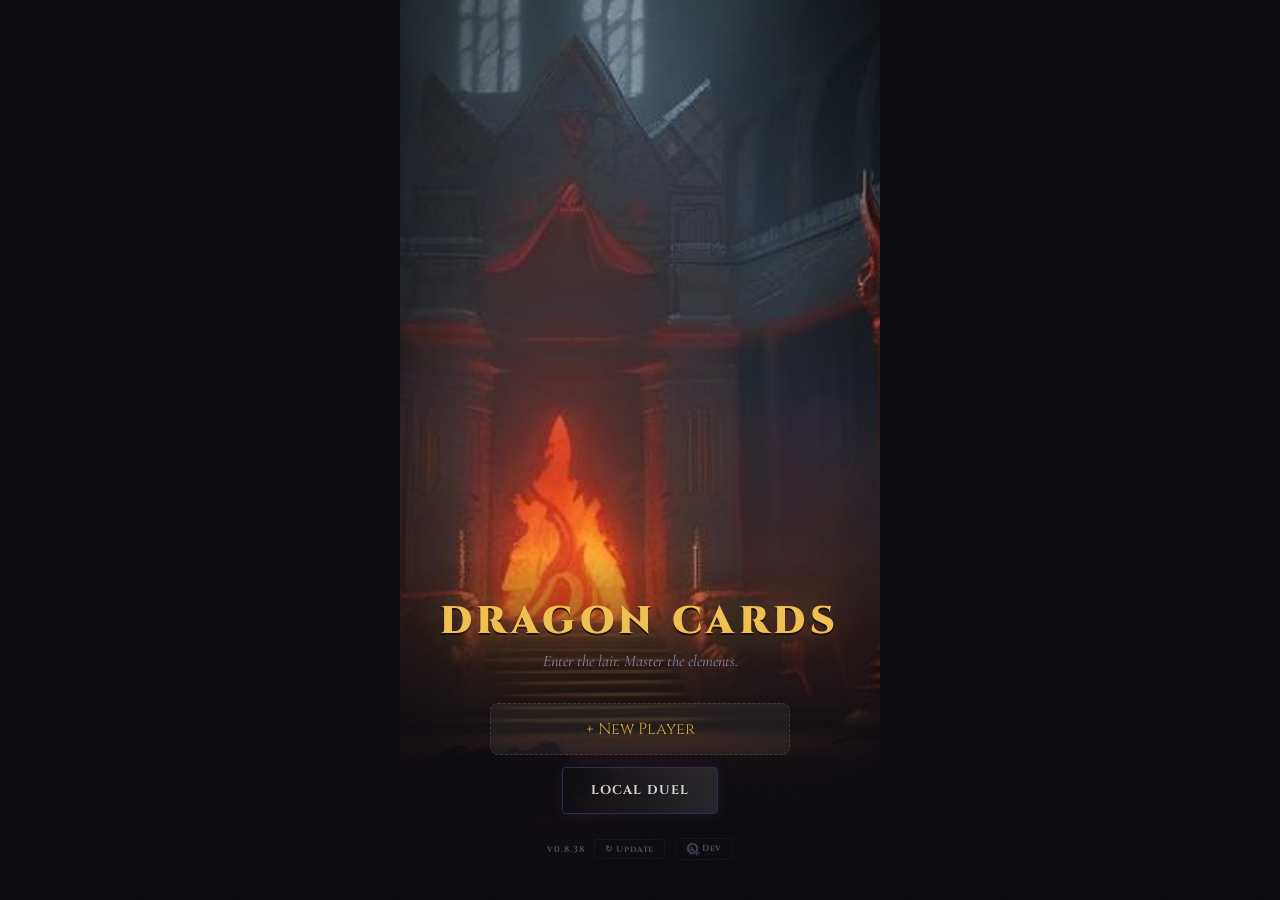
<file: index.html>
<!DOCTYPE html>
<html lang="en">
<head>
  <meta charset="UTF-8">
  <meta name="viewport" content="width=device-width, initial-scale=1.0, user-scalable=no, viewport-fit=cover">
  <meta name="theme-color" content="#0a0a0f">
  <meta name="apple-mobile-web-app-capable" content="yes">
  <meta name="apple-mobile-web-app-status-bar-style" content="black-translucent">
  <meta name="apple-mobile-web-app-title" content="Dragon Cards">
  <title>Dragon Cards</title>
  <link rel="manifest" href="manifest.json">
  <link rel="apple-touch-icon" href="images/apple-touch-icon.png">
  <link rel="icon" type="image/png" sizes="192x192" href="images/icon-192.png">
  <link rel="preconnect" href="https://fonts.googleapis.com">
  <link rel="preconnect" href="https://fonts.gstatic.com" crossorigin>
  <link href="https://fonts.googleapis.com/css2?family=Cinzel:wght@500;700;900&family=Cormorant+Garamond:ital,wght@0,400;0,600;1,400&display=swap" rel="stylesheet">
  <link rel="stylesheet" href="styles.css?v=0.8.38">
</head>
<body>
  <div id="app"></div>
  <div class="noise-overlay"></div>

  <script>const GAME_VERSION = '0.8.38';</script>
  <script src="js/icons.js?v=0.8.38"></script>
  <script src="js/cards.js?v=0.8.38"></script>
  <script src="js/ai.js?v=0.8.38"></script>
  <script src="js/map.js?v=0.8.38"></script>
  <script src="js/quests.js?v=0.8.38"></script>
  <script src="js/game.js?v=0.8.38"></script>
  <script src="js/ui.js?v=0.8.38"></script>
  <script src="js/map-ui.js?v=0.8.38"></script>
</body>
</html>
</file>
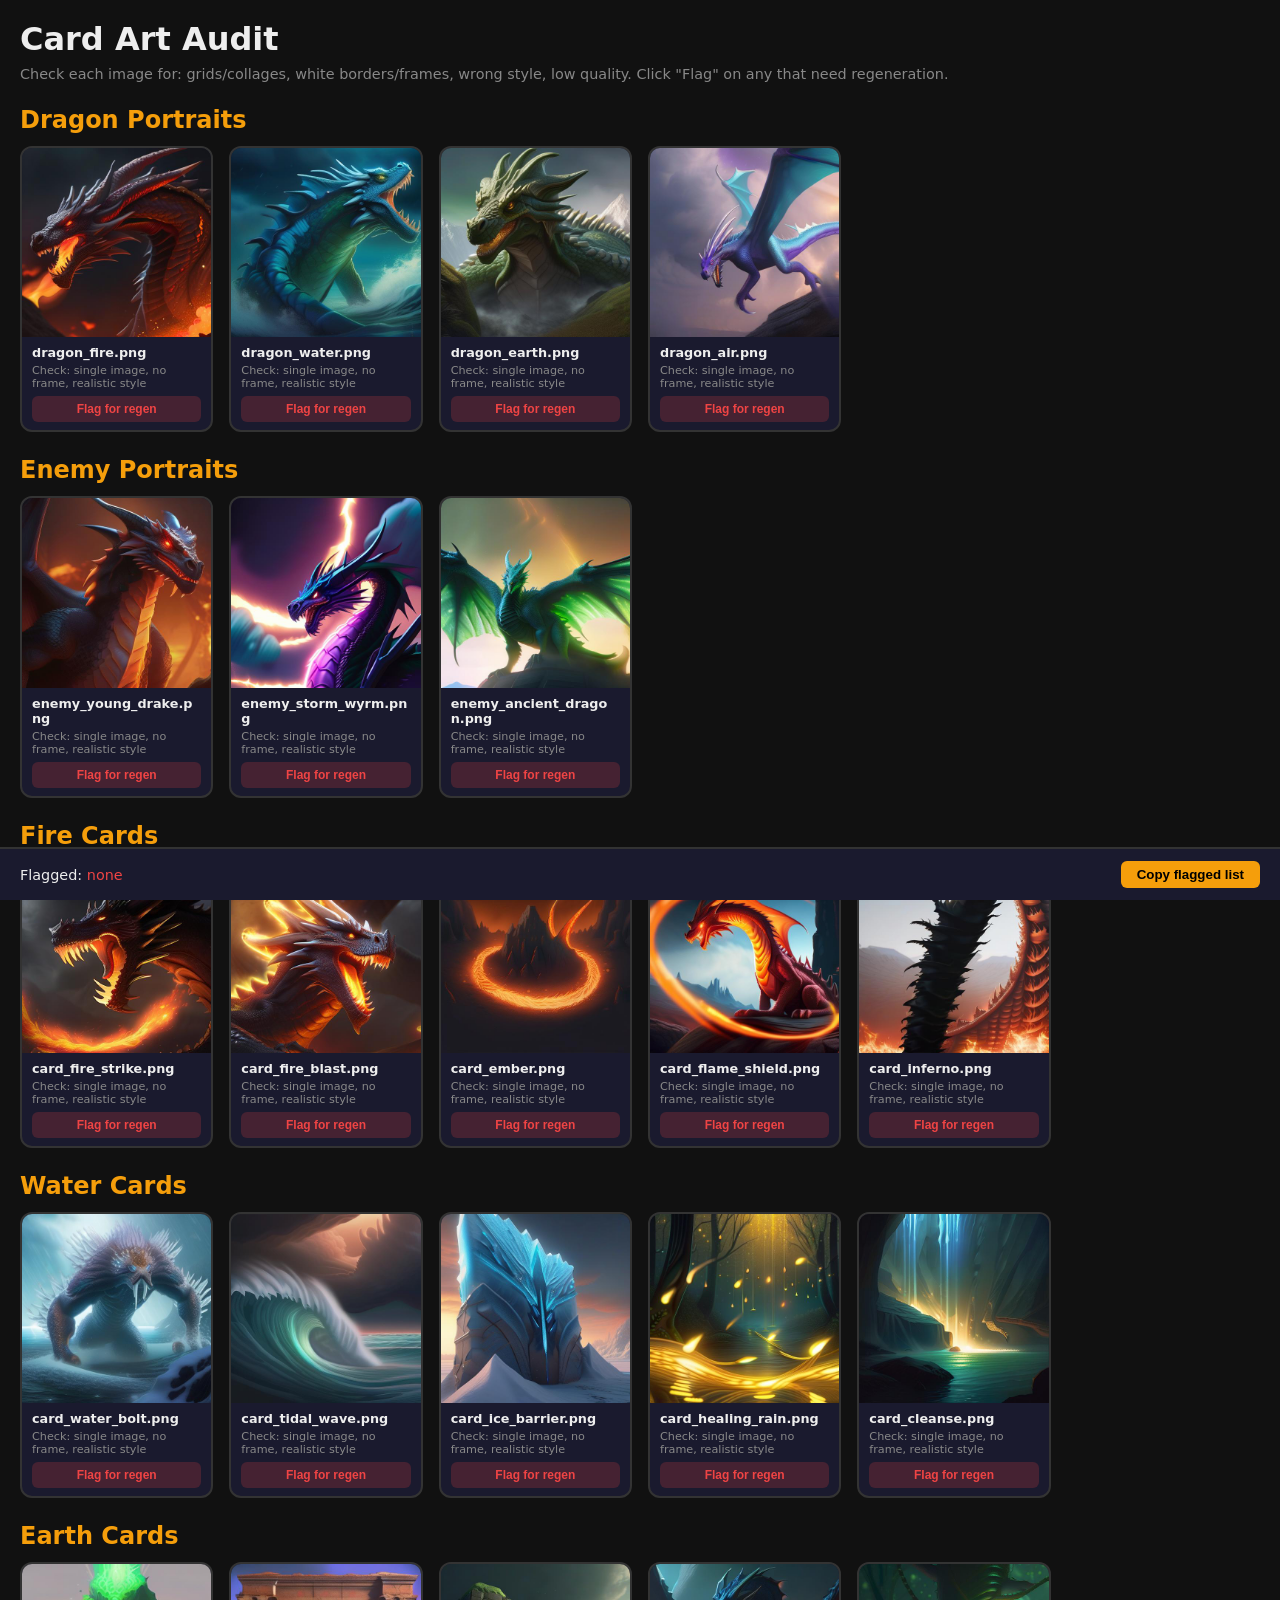
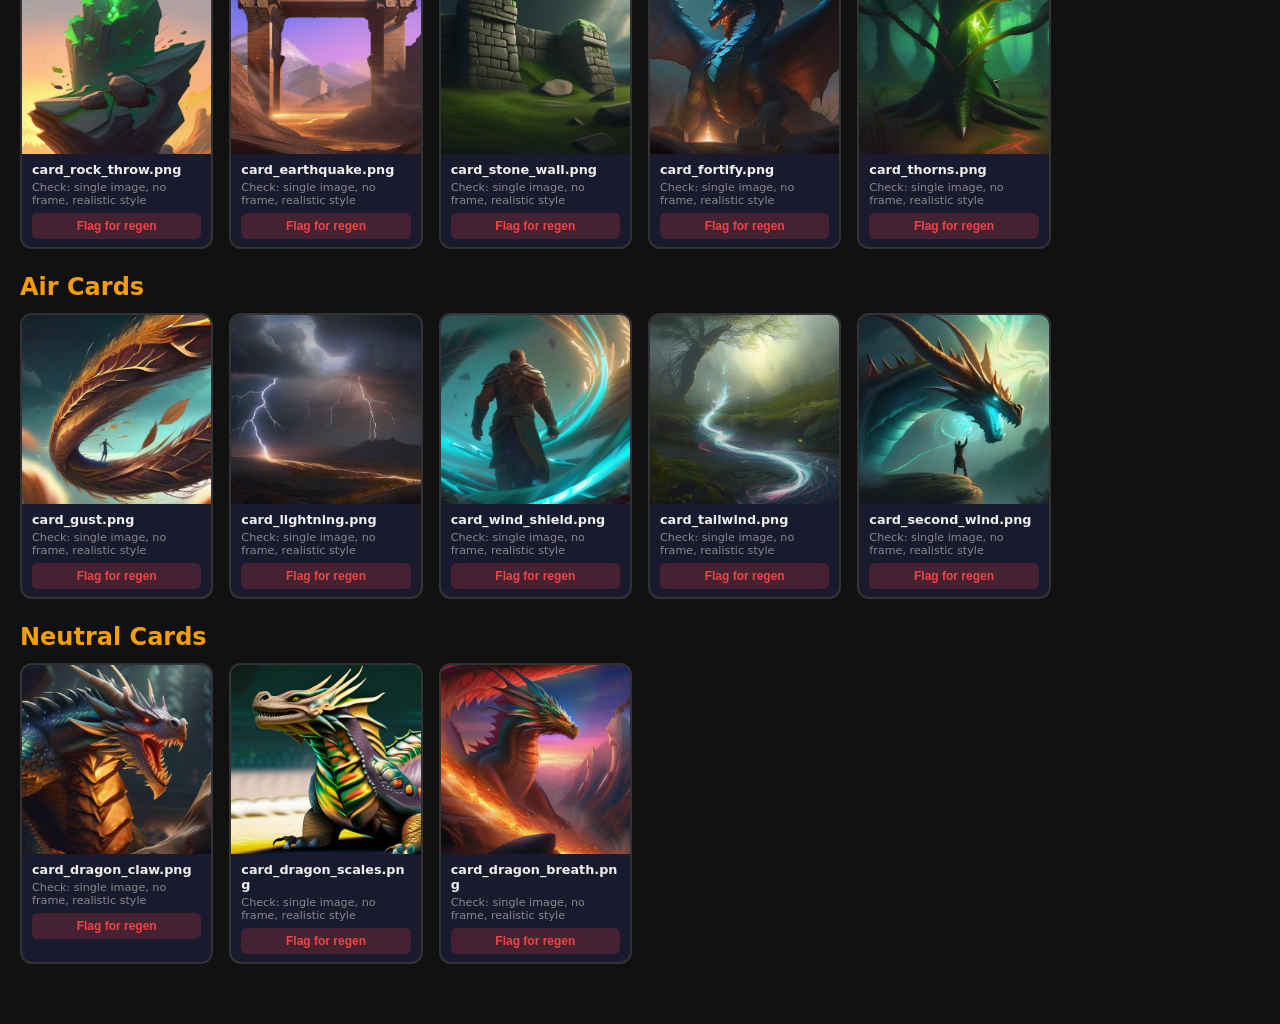
<file: audit.html>
<!DOCTYPE html>
<html lang="en">
<head>
  <meta charset="UTF-8">
  <meta name="viewport" content="width=device-width, initial-scale=1.0">
  <title>Card Art Audit</title>
  <style>
    * { margin: 0; padding: 0; box-sizing: border-box; }
    body {
      background: #111;
      color: #eee;
      font-family: system-ui, sans-serif;
      padding: 20px;
    }
    h1 { margin-bottom: 8px; }
    p.desc { color: #888; margin-bottom: 20px; font-size: 0.9rem; }
    h2 { margin: 24px 0 12px; color: #f59e0b; }
    .grid {
      display: grid;
      grid-template-columns: repeat(auto-fill, minmax(180px, 1fr));
      gap: 16px;
    }
    .card {
      background: #1a1a2e;
      border-radius: 12px;
      overflow: hidden;
      border: 2px solid #333;
    }
    .card.flagged { border-color: #ef4444; }
    .card img {
      width: 100%;
      aspect-ratio: 1;
      object-fit: cover;
      display: block;
    }
    .card .info {
      padding: 8px 10px;
    }
    .card .filename {
      font-size: 0.8rem;
      font-weight: 600;
      word-break: break-all;
    }
    .card .checklist {
      font-size: 0.7rem;
      color: #888;
      margin-top: 4px;
    }
    .card .btn-flag {
      display: block;
      width: 100%;
      margin-top: 6px;
      padding: 6px;
      border: none;
      border-radius: 6px;
      cursor: pointer;
      font-size: 0.75rem;
      font-weight: 600;
    }
    .card:not(.flagged) .btn-flag {
      background: rgba(239, 68, 68, 0.2);
      color: #ef4444;
    }
    .card.flagged .btn-flag {
      background: rgba(34, 197, 94, 0.2);
      color: #22c55e;
    }
    #summary {
      position: fixed;
      bottom: 0;
      left: 0;
      right: 0;
      background: #1a1a2e;
      border-top: 2px solid #333;
      padding: 12px 20px;
      font-size: 0.9rem;
      display: flex;
      justify-content: space-between;
      align-items: center;
    }
    #flagged-list { color: #ef4444; }
    body { padding-bottom: 60px; }
  </style>
</head>
<body>
  <h1>Card Art Audit</h1>
  <p class="desc">Check each image for: grids/collages, white borders/frames, wrong style, low quality. Click "Flag" on any that need regeneration.</p>

  <h2>Dragon Portraits</h2>
  <div class="grid" id="portraits"></div>

  <h2>Enemy Portraits</h2>
  <div class="grid" id="enemies"></div>

  <h2>Fire Cards</h2>
  <div class="grid" id="fire"></div>

  <h2>Water Cards</h2>
  <div class="grid" id="water"></div>

  <h2>Earth Cards</h2>
  <div class="grid" id="earth"></div>

  <h2>Air Cards</h2>
  <div class="grid" id="air"></div>

  <h2>Neutral Cards</h2>
  <div class="grid" id="neutral"></div>

  <div id="summary">
    <span>Flagged: <span id="flagged-list">none</span></span>
    <button onclick="copyFlagged()" style="padding:6px 16px;border:none;border-radius:6px;background:#f59e0b;color:#000;font-weight:600;cursor:pointer">Copy flagged list</button>
  </div>

  <script>
    const images = {
      portraits: [
        'dragon_fire.png', 'dragon_water.png', 'dragon_earth.png', 'dragon_air.png',
      ],
      enemies: [
        'enemy_young_drake.png', 'enemy_storm_wyrm.png', 'enemy_ancient_dragon.png',
      ],
      fire: [
        'card_fire_strike.png', 'card_fire_blast.png', 'card_ember.png',
        'card_flame_shield.png', 'card_inferno.png',
      ],
      water: [
        'card_water_bolt.png', 'card_tidal_wave.png', 'card_ice_barrier.png',
        'card_healing_rain.png', 'card_cleanse.png',
      ],
      earth: [
        'card_rock_throw.png', 'card_earthquake.png', 'card_stone_wall.png',
        'card_fortify.png', 'card_thorns.png',
      ],
      air: [
        'card_gust.png', 'card_lightning.png', 'card_wind_shield.png',
        'card_tailwind.png', 'card_second_wind.png',
      ],
      neutral: [
        'card_dragon_claw.png', 'card_dragon_scales.png', 'card_dragon_breath.png',
      ],
    };

    const flagged = new Set();

    function renderGrid(containerId, files) {
      const container = document.getElementById(containerId);
      container.innerHTML = files.map(f => `
        <div class="card" id="card-${f}" data-file="${f}">
          <img src="images/${f}" alt="${f}" loading="lazy">
          <div class="info">
            <div class="filename">${f}</div>
            <div class="checklist">Check: single image, no frame, realistic style</div>
            <button class="btn-flag" onclick="toggleFlag('${f}')">Flag for regen</button>
          </div>
        </div>
      `).join('');
    }

    function toggleFlag(file) {
      const el = document.getElementById('card-' + file);
      if (flagged.has(file)) {
        flagged.delete(file);
        el.classList.remove('flagged');
        el.querySelector('.btn-flag').textContent = 'Flag for regen';
      } else {
        flagged.add(file);
        el.classList.add('flagged');
        el.querySelector('.btn-flag').textContent = 'Unflag';
      }
      updateSummary();
    }

    function updateSummary() {
      const list = document.getElementById('flagged-list');
      list.textContent = flagged.size ? [...flagged].join(', ') : 'none';
    }

    function copyFlagged() {
      const text = [...flagged].join('\n');
      navigator.clipboard.writeText(text).then(() => {
        alert('Copied ' + flagged.size + ' filenames to clipboard');
      });
    }

    // Render all grids
    for (const [id, files] of Object.entries(images)) {
      renderGrid(id, files);
    }
  </script>
</body>
</html>
</file>
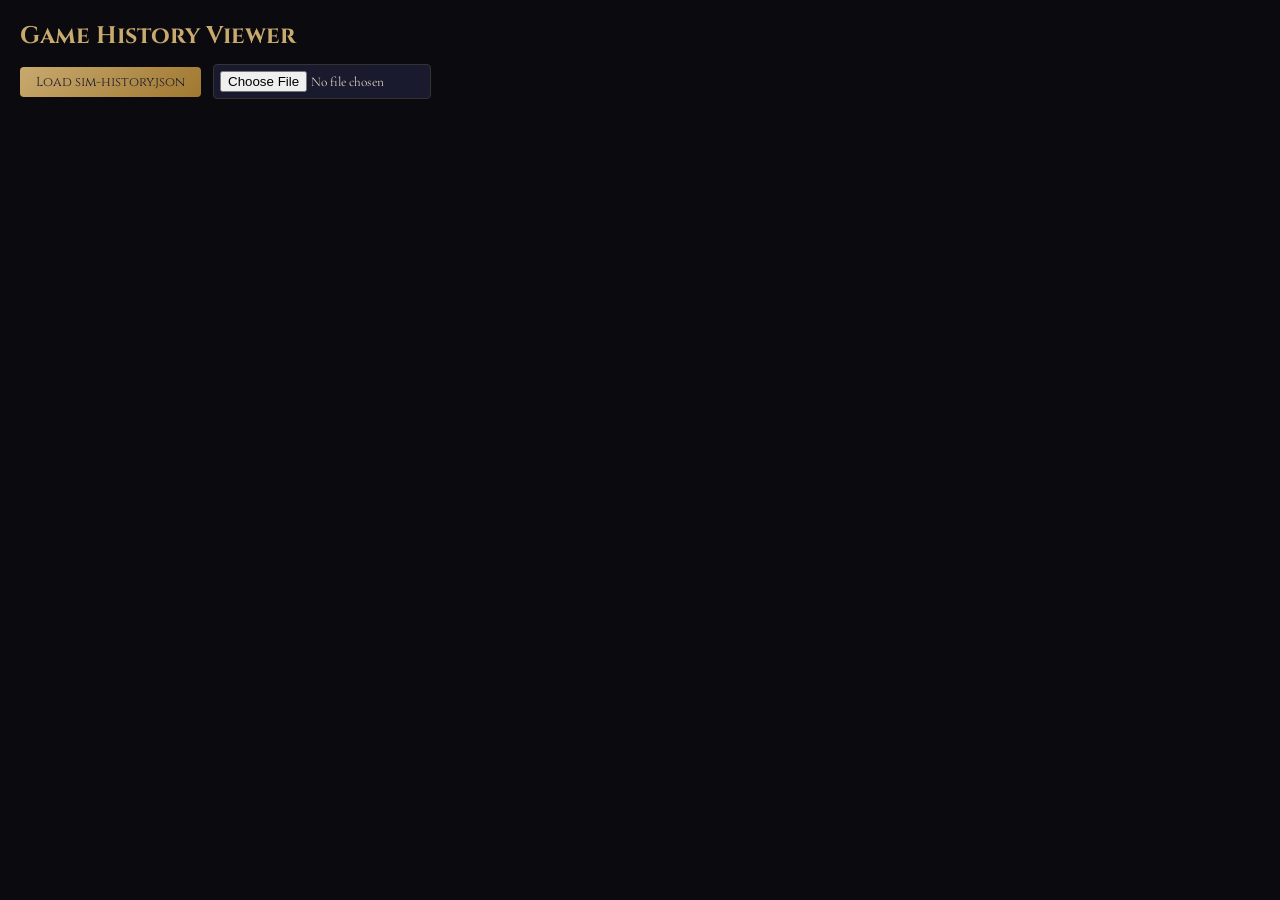
<file: history-viewer.html>
<!DOCTYPE html>
<html lang="en">
<head>
  <meta charset="UTF-8">
  <title>Dragon Cards — Game History Viewer</title>
  <link href="https://fonts.googleapis.com/css2?family=Cinzel:wght@500;700&family=Cormorant+Garamond:ital,wght@0,400;0,600;1,400&display=swap" rel="stylesheet">
  <style>
    * { margin: 0; padding: 0; box-sizing: border-box; }
    body { background: #0a0a0f; color: #e0d5c0; font-family: 'Cormorant Garamond', serif; padding: 20px; }
    h1 { font-family: 'Cinzel', serif; color: #c8a96e; font-size: 24px; margin-bottom: 12px; }
    .controls { display: flex; gap: 12px; align-items: center; margin-bottom: 16px; flex-wrap: wrap; }
    button { font-family: 'Cinzel', serif; background: linear-gradient(135deg, #c8a96e, #a07830); color: #1a1a2e; padding: 6px 16px; border: none; border-radius: 4px; cursor: pointer; font-size: 13px; }
    button:hover { background: linear-gradient(135deg, #ddbf80, #b89050); }
    select, input[type=file] { background: #1a1a2e; color: #e0d5c0; border: 1px solid #333; padding: 6px; border-radius: 4px; font-family: inherit; }
    .run-list { display: flex; flex-wrap: wrap; gap: 6px; margin-bottom: 16px; }
    .run-btn { font-size: 12px; padding: 4px 10px; background: #1a1a2e; border: 1px solid #333; color: #aaa; border-radius: 4px; cursor: pointer; }
    .run-btn:hover { border-color: #c8a96e; color: #c8a96e; }
    .run-btn.active { border-color: #c8a96e; color: #c8a96e; background: rgba(200,169,110,0.1); }
    .run-btn.victory { border-color: #4a4; color: #4a4; }
    .run-btn.death { border-color: #a44; color: #a44; }
    .run-btn.error { border-color: #a84; color: #a84; }
    .timeline { max-width: 900px; }
    .event { display: flex; gap: 12px; padding: 8px 12px; border-left: 3px solid #333; margin-left: 8px; position: relative; }
    .event:hover { background: rgba(200,169,110,0.05); }
    .event-icon { font-size: 18px; flex-shrink: 0; width: 24px; text-align: center; }
    .event-body { flex: 1; }
    .event-title { font-weight: 600; font-size: 15px; color: #c8a96e; }
    .event-detail { font-size: 13px; color: #999; margin-top: 2px; }
    .event-stats { display: flex; gap: 12px; font-size: 12px; color: #777; margin-top: 3px; }
    .stat-hp { color: #e05555; }
    .stat-gold { color: #c8a96e; }
    .stat-deck { color: #88aacc; }
    .event.battle { border-color: #a44; }
    .event.battle.won { border-color: #4a4; }
    .event.reward { border-color: #88c; }
    .event.shop { border-color: #c8a96e; }
    .event.rest { border-color: #e05555; }
    .event.move { border-color: #555; opacity: 0.7; padding: 4px 12px; }
    .event.death { border-color: #f00; background: rgba(255,0,0,0.05); }
    .event.victory { border-color: #0f0; background: rgba(0,255,0,0.05); }
    .hp-bar { display: inline-block; height: 8px; border-radius: 4px; margin-left: 4px; vertical-align: middle; }
    .summary { font-size: 14px; color: #888; margin-bottom: 12px; padding: 8px 12px; background: rgba(200,169,110,0.06); border-radius: 6px; border: 1px solid rgba(200,169,110,0.1); }
  </style>
</head>
<body>
  <h1>Game History Viewer</h1>
  <div class="controls">
    <button onclick="fetch('sim-history.json?t='+Date.now()).then(r=>r.json()).then(show).catch(e=>alert('Failed: '+e.message))">Load sim-history.json</button>
    <input type="file" id="fileInput" accept=".json" onchange="loadFile(event)">
  </div>
  <div class="run-list" id="runList"></div>
  <div class="summary" id="summary" style="display:none"></div>
  <div class="timeline" id="timeline"></div>

<script>
let allRuns = [];

function loadFile(e) {
  const file = e.target.files[0];
  if (!file) return;
  const reader = new FileReader();
  reader.onload = ev => show(JSON.parse(ev.target.result));
  reader.readAsText(file);
}

function show(runs) {
  allRuns = runs;
  const list = document.getElementById('runList');
  list.innerHTML = runs.map((r, i) => {
    const cls = r.outcome === 'victory' ? 'victory' : r.outcome === 'error' ? 'error' : 'death';
    const label = `#${i+1} ${r.agent} ${r.element} ${r.outcome === 'victory' ? '★' : r.outcome === 'error' ? '?' : '✗'}`;
    return `<button class="run-btn ${cls}" onclick="showRun(${i})">${label}</button>`;
  }).join('');

  // Summary
  const agents = {};
  for (const r of runs) {
    if (!agents[r.agent]) agents[r.agent] = { total: 0, wins: 0 };
    agents[r.agent].total++;
    if (r.outcome === 'victory') agents[r.agent].wins++;
  }
  const sumEl = document.getElementById('summary');
  sumEl.style.display = '';
  sumEl.innerHTML = Object.entries(agents).map(([name, s]) =>
    `<b>${name}</b>: ${s.wins}/${s.total} wins (${(s.wins/s.total*100).toFixed(1)}%)`
  ).join(' &nbsp;|&nbsp; ');

  if (runs.length > 0) showRun(0);
}

function showRun(index) {
  // Highlight active
  document.querySelectorAll('.run-btn').forEach((b, i) => b.classList.toggle('active', i === index));

  const run = allRuns[index];
  const tl = document.getElementById('timeline');

  const icons = { battle: '⚔', reward: '🎴', shop: '🛒', rest: '🔥', death: '💀', victory: '🏆', event: '❓', npc: '💬', move: '→' };

  tl.innerHTML = run.history.map(ev => {
    const ic = icons[ev.type] || '•';
    let cls = ev.type;
    let title = '';
    let detail = '';

    const hpBar = ev.hp != null && ev.maxHp ? `<span class="hp-bar" style="width:${Math.max(2, ev.hp/ev.maxHp*60)}px; background:${ev.hp/ev.maxHp > 0.5 ? '#4a4' : ev.hp/ev.maxHp > 0.25 ? '#aa4' : '#a44'}"></span>` : '';
    const statsLine = ev.hp != null ? `<div class="event-stats"><span class="stat-hp">♥ ${ev.hp}/${ev.maxHp} ${hpBar}</span><span class="stat-gold">● ${ev.gold}g</span><span class="stat-deck">◆ ${ev.deck} cards</span></div>` : '';

    switch (ev.type) {
      case 'battle':
        cls += ev.won ? ' won' : '';
        title = `${ev.won ? 'Won' : 'Lost'} vs ${ev.enemy} (${ev.enemyHp} HP)`;
        detail = `Lost ${ev.hpLost} HP` + (ev.won ? '' : ' — defeated');
        break;
      case 'reward':
        title = `Picked: ${ev.card}`;
        detail = `Options: ${ev.options.join(', ')}`;
        break;
      case 'shop':
        title = `Shop: ${ev.action}` + (ev.card ? ` — ${ev.card}` : '');
        break;
      case 'rest':
        title = `Rest: ${ev.action}`;
        break;
      case 'move':
        title = `→ ${ev.to || '?'}`;
        break;
      case 'death':
        title = `Died at ${ev.location}`;
        break;
      case 'victory':
        title = `Victory! (${ev.hp} HP remaining)`;
        break;
      default:
        title = ev.type;
    }

    return `<div class="event ${cls}">
      <div class="event-icon">${ic}</div>
      <div class="event-body">
        <div class="event-title">${title}</div>
        ${detail ? `<div class="event-detail">${detail}</div>` : ''}
        ${statsLine}
      </div>
    </div>`;
  }).join('');
}
</script>
</body>
</html>
</file>
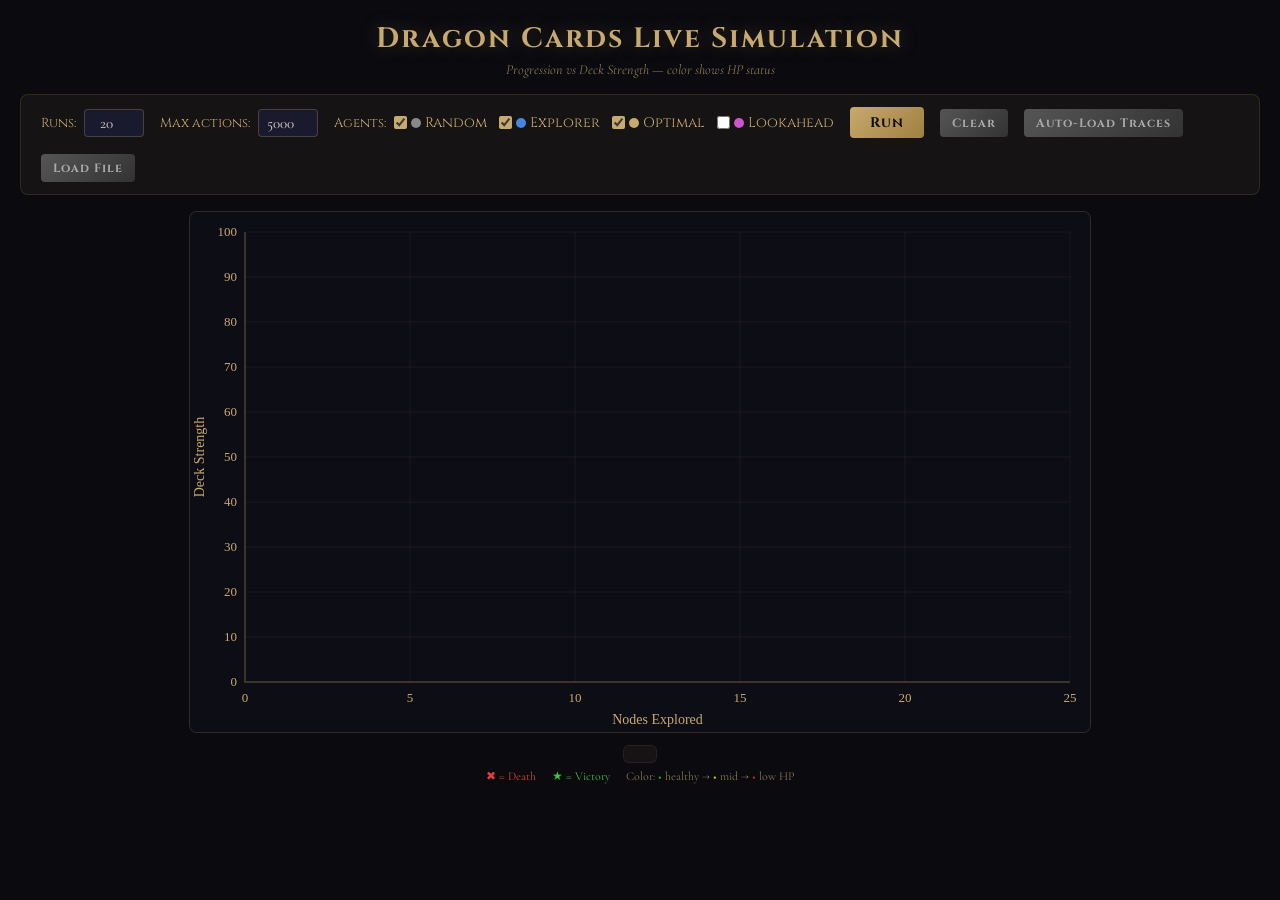
<file: live-sim.html>
<!DOCTYPE html>
<html lang="en">
<head>
  <meta charset="UTF-8">
  <meta name="viewport" content="width=device-width, initial-scale=1.0">
  <title>Dragon Cards — Live Simulation Tracker</title>
  <link rel="preconnect" href="https://fonts.googleapis.com">
  <link rel="preconnect" href="https://fonts.gstatic.com" crossorigin>
  <link href="https://fonts.googleapis.com/css2?family=Cinzel:wght@500;700;900&family=Cormorant+Garamond:ital,wght@0,400;0,600;1,400&display=swap" rel="stylesheet">
  <style>
    * { margin: 0; padding: 0; box-sizing: border-box; }
    body {
      background: #0a0a0f;
      color: #e0d5c0;
      font-family: 'Cormorant Garamond', Georgia, serif;
      min-height: 100vh;
      display: flex;
      flex-direction: column;
      align-items: center;
      padding: 20px;
    }
    h1 {
      font-family: 'Cinzel', serif;
      color: #c8a96e;
      font-size: 28px;
      margin-bottom: 4px;
      letter-spacing: 2px;
      text-shadow: 0 0 20px rgba(200, 169, 110, 0.3);
    }
    .subtitle {
      color: #887755;
      font-size: 14px;
      margin-bottom: 16px;
      font-style: italic;
    }
    .controls {
      display: flex;
      flex-wrap: wrap;
      gap: 16px;
      align-items: center;
      margin-bottom: 16px;
      padding: 12px 20px;
      background: rgba(200, 169, 110, 0.06);
      border: 1px solid rgba(200, 169, 110, 0.15);
      border-radius: 8px;
    }
    .control-group {
      display: flex;
      align-items: center;
      gap: 8px;
    }
    label {
      font-family: 'Cinzel', serif;
      font-size: 13px;
      color: #c8a96e;
    }
    input[type="number"] {
      width: 60px;
      padding: 4px 8px;
      background: #1a1a2e;
      border: 1px solid #c8a96e44;
      color: #e0d5c0;
      border-radius: 4px;
      font-family: 'Cormorant Garamond', serif;
      font-size: 15px;
      text-align: center;
    }
    input[type="number"]:focus {
      outline: none;
      border-color: #c8a96e;
    }
    .checkbox-group {
      display: flex;
      gap: 12px;
    }
    .checkbox-label {
      display: flex;
      align-items: center;
      gap: 4px;
      cursor: pointer;
      font-size: 14px;
    }
    .checkbox-label input[type="checkbox"] {
      accent-color: #c8a96e;
    }
    .color-dot {
      display: inline-block;
      width: 10px;
      height: 10px;
      border-radius: 50%;
    }
    button {
      padding: 6px 20px;
      background: linear-gradient(135deg, #c8a96e, #a08040);
      border: none;
      color: #0a0a0f;
      font-family: 'Cinzel', serif;
      font-size: 14px;
      font-weight: 700;
      border-radius: 4px;
      cursor: pointer;
      letter-spacing: 1px;
      transition: all 0.2s;
    }
    button:hover {
      background: linear-gradient(135deg, #ddbf80, #b89050);
      transform: translateY(-1px);
    }
    button:disabled {
      opacity: 0.4;
      cursor: not-allowed;
      transform: none;
    }
    button.clear-btn {
      background: linear-gradient(135deg, #555, #333);
      color: #aaa;
      font-size: 12px;
      padding: 6px 12px;
    }
    button.clear-btn:hover {
      background: linear-gradient(135deg, #666, #444);
      color: #ccc;
    }
    .canvas-container {
      position: relative;
      border: 1px solid rgba(200, 169, 110, 0.2);
      border-radius: 8px;
      overflow: hidden;
      background: #0d0d15;
    }
    canvas {
      display: block;
    }
    .legend {
      display: flex;
      gap: 20px;
      margin-top: 12px;
      padding: 8px 16px;
      background: rgba(200, 169, 110, 0.06);
      border: 1px solid rgba(200, 169, 110, 0.1);
      border-radius: 6px;
      font-size: 14px;
    }
    .legend-item {
      display: flex;
      align-items: center;
      gap: 6px;
    }
    .legend-line {
      width: 20px;
      height: 3px;
      border-radius: 2px;
    }
    .status-bar {
      margin-top: 10px;
      font-size: 13px;
      color: #887755;
      min-height: 18px;
    }
    .status-bar .running { color: #c8a96e; }
    .status-bar .done { color: #6a6; }
    .marker-legend {
      display: flex;
      gap: 16px;
      margin-top: 6px;
      font-size: 12px;
      color: #887755;
    }
  </style>
</head>
<body>

  <h1>Dragon Cards Live Simulation</h1>
  <p class="subtitle">Progression vs Deck Strength — color shows HP status</p>

  <div class="controls">
    <div class="control-group">
      <label for="numRuns">Runs:</label>
      <input type="number" id="numRuns" value="20" min="1" max="500">
    </div>
    <div class="control-group">
      <label for="maxActions">Max actions:</label>
      <input type="number" id="maxActions" value="5000" min="100" max="50000" step="500">
    </div>
    <div class="control-group">
      <label>Agents:</label>
      <div class="checkbox-group">
        <label class="checkbox-label">
          <input type="checkbox" id="agentRandom" checked>
          <span class="color-dot" style="background: #888;"></span> Random
        </label>
        <label class="checkbox-label">
          <input type="checkbox" id="agentExplorer" checked>
          <span class="color-dot" style="background: #4488dd;"></span> Explorer
        </label>
        <label class="checkbox-label">
          <input type="checkbox" id="agentOptimal" checked>
          <span class="color-dot" style="background: #c8a96e;"></span> Optimal
        </label>
        <label class="checkbox-label">
          <input type="checkbox" id="agentLookahead">
          <span class="color-dot" style="background: #cc55cc;"></span> Lookahead
        </label>
      </div>
    </div>
    <button id="runBtn" onclick="startSimulation()">Run</button>
    <button class="clear-btn" onclick="clearCanvas()">Clear</button>
    <button class="clear-btn" onclick="autoLoadTraces()">Auto-Load Traces</button>
    <button class="clear-btn" onclick="document.getElementById('traceFile').click()">Load File</button>
    <input type="file" id="traceFile" accept=".json" style="display:none" onchange="loadTraceFile(event)">
  </div>

  <div class="canvas-container">
    <canvas id="chart" width="900" height="520"></canvas>
  </div>

  <div class="legend" id="legend"></div>
  <div class="marker-legend">
    <span style="color:#e04040;">&#10006; = Death</span>
    <span style="color:#40c040;">&#9733; = Victory</span>
    <span>Color: <span style="color:#28c828;">■</span> healthy → <span style="color:#dcdc28;">■</span> mid → <span style="color:#dc2828;">■</span> low HP</span>
  </div>
  <div class="status-bar" id="status"></div>

  <!-- Stub globals BEFORE loading game files -->
  <script>
    const GAME_VERSION = '0.0.0';
    // Prevent the game from rendering anything
    function renderGame() {}
    function showNotification() {}
    function renderWorldPaths() {}
    function scrollToCurrentLocation() {}
    function initDragListeners() {}

    // Track whether simulation is running so we can make setTimeout synchronous
    var _simRunning = false;
    var _origSetTimeout = window.setTimeout.bind(window);
    window.setTimeout = function(fn, delay) {
      if (_simRunning && typeof fn === 'function') {
        // Execute immediately during simulation (same as Node.js simulator)
        fn();
        return 0;
      }
      return _origSetTimeout(fn, delay);
    };
  </script>

  <!-- Load game source files in order -->
  <script src="js/icons.js"></script>
  <script src="js/cards.js"></script>
  <script src="js/ai.js"></script>
  <script src="js/map.js"></script>
  <script src="js/quests.js"></script>
  <script src="js/game.js"></script>
  <!-- We load ui.js and map-ui.js because the simulation calls functions defined there -->
  <script src="js/ui.js"></script>
  <script src="js/map-ui.js"></script>

  <!-- Re-stub after loading (ui/map-ui may overwrite renderGame) -->
  <script>
    renderGame = function() {};
    showNotification = function() {};
  </script>

  <script>
  // ============================================================
  //  SIMULATION ENGINE (browser-adapted from simulate.js)
  // ============================================================

  // --- Deck Strength Scoring ---
  function scoreDeck(player) {
    const allCards = [...player.deck, ...player.discard, ...player.hand];
    if (allCards.length === 0) return 0;

    let totalValue = 0;
    for (const card of allCards) {
      let cardValue = 0;
      cardValue += (card.damage || 0) * 1.0;
      cardValue += (card.block || 0) * 0.8;
      for (const fx of (card.effects || [])) {
        const dur = fx.duration || 1;
        switch (fx.type) {
          case 'burn':       cardValue += fx.value * dur * 1.5; break;
          case 'heal':       cardValue += fx.value * 1.8; break;
          case 'draw':       cardValue += fx.value * 3.0; break;
          case 'gainEnergy': cardValue += fx.value * 4.0; break;
          case 'thorns':     cardValue += fx.value * dur * 1.2; break;
          case 'vulnerable': cardValue += dur * 3.0; break;
          case 'weak':       cardValue += dur * 2.5; break;
          case 'cleanse':    cardValue += 3.0; break;
          default:           cardValue += 1.5; break;
        }
      }
      const cost = card.cost || 1;
      if (cost > 0 && card.damage > 0) cardValue += (card.damage / cost) * 0.5;
      if (card.upgraded) cardValue *= 1.25;
      const rarity = card.rarity || 'common';
      if (rarity === 'uncommon') cardValue *= 1.1;
      else if (rarity === 'rare') cardValue *= 1.3;
      else if (rarity === 'legendary') cardValue *= 1.5;
      totalValue += cardValue;
    }

    const avgQuality = totalValue / allCards.length;
    const idealSize = 11;
    const sizePenalty = Math.max(0, (allCards.length - idealSize) * 0.8);
    let score = avgQuality * 7 - sizePenalty;
    return Math.max(0, Math.min(100, score));
  }

  // --- Agent Definitions (mirrored from simulate.js) ---
  const SIM_AGENTS = {
    random: {
      name: 'Random',
      color: '#888888',
      pickCard(hand, energy, actor, opponent) {
        const playable = hand.filter(c => c.cost <= energy);
        if (playable.length === 0) return null;
        return playable[Math.floor(Math.random() * playable.length)];
      },
      pickMapAction() { return 'random'; },
      pickReward(cards) {
        if (Math.random() < 0.5) return Math.floor(Math.random() * cards.length);
        return -1;
      },
      pickEventChoice(choices) {
        return Math.floor(Math.random() * choices.length);
      },
      pickShopCard(items, gold) { return -1; },
      shouldRest(player) { return Math.random() < 0.5; },
    },

    explorer: {
      name: 'Explorer',
      color: '#4488dd',
      pickCard(hand, energy, actor, opponent) {
        // Reuse optimal's combat logic
        return SIM_AGENTS.optimal.pickCard(hand, energy, actor, opponent);
      },
      pickMapAction() { return 'explore'; },
      pickReward(cards) {
        let best = 0, bestScore = -1;
        cards.forEach((c, i) => {
          const score = c.damage * 1.5 + c.block + c.effects.reduce((s, e) => {
            if (e.type === 'burn') return s + e.value * 2;
            if (e.type === 'heal') return s + e.value * 1.5;
            if (e.type === 'draw') return s + e.value * 3;
            if (e.type === 'gainEnergy') return s + e.value * 4;
            return s + 2;
          }, 0);
          if (score > bestScore) { bestScore = score; best = i; }
        });
        return best;
      },
      pickEventChoice(choices) {
        return choices.findIndex(c => c.reward) >= 0 ? choices.findIndex(c => c.reward) : 0;
      },
      pickShopCard(items, gold) {
        const affordable = items.filter(i => i.price <= gold);
        if (affordable.length === 0) return -1;
        let best = affordable[0], bestVal = 0;
        affordable.forEach(i => {
          const val = i.card.damage * 2 + i.card.block + i.card.effects.length * 5;
          if (val > bestVal) { bestVal = val; best = i; }
        });
        return items.indexOf(best);
      },
      shouldRest(player) { return player.hp < player.maxHp * 0.6; },
    },

    optimal: {
      name: 'Optimal',
      color: '#c8a96e',
      _route: [
        'whispering_cliffs', 'misthaven_village', 'shore_market', 'veiled_sea',
        'windward_lighthouse', 'veiled_sea', 'foggy_ambush', 'reef_shallows',
        'the_wild_shore', 'thornwood_gate', 'misthaven_village', 'thornwood_gate',
        'spring_of_tides', 'forest_edge', 'hermits_hut', 'woodcutters_camp',
        'mushroom_grove', 'woodcutters_camp', 'ruined_bridge', 'ancient_stump',
        'elder_tree', 'ancient_stump', 'corrupted_shrine', 'forest_heart',
      ],
      _routeIndex: 0,
      pickCard(hand, energy, actor, opponent) {
        const playable = hand.filter(c => c.cost <= energy);
        if (playable.length === 0) return null;
        const hpRatio = actor.hp / actor.maxHp;
        const intent = opponent.nextIntent;
        const enemyAttacking = intent && (intent.type === 'attack' || intent.type === 'heavy_attack');
        const incomingDamage = enemyAttacking ? (intent.damage || 0) : 0;
        const needsBlock = incomingDamage > actor.block;
        if (needsBlock && incomingDamage > 10) {
          const blockers = playable.filter(c => c.block > 0);
          if (blockers.length > 0) return blockers.reduce((a, b) => a.block > b.block ? a : b);
        }
        if (hpRatio < 0.35) {
          const healers = playable.filter(c => c.effects.some(e => e.type === 'heal'));
          if (healers.length > 0) return healers[0];
        }
        const free = playable.filter(c => c.cost === 0);
        if (free.length > 0) return free[0];
        if (playable.length > 2) {
          const energyGain = playable.filter(c => c.effects.some(e => e.type === 'gainEnergy'));
          if (energyGain.length > 0) return energyGain[0];
        }
        const attacks = playable.filter(c => c.damage > 0);
        if (attacks.length > 0) return attacks.reduce((a, b) => (a.damage / a.cost) > (b.damage / b.cost) ? a : b);
        if (needsBlock) {
          const blockers = playable.filter(c => c.block > 0);
          if (blockers.length > 0) return blockers.reduce((a, b) => a.block > b.block ? a : b);
        }
        const drawers = playable.filter(c => c.effects.some(e => e.type === 'draw'));
        if (drawers.length > 0) return drawers[0];
        return playable[0];
      },
      pickMapAction() { return 'scripted'; },
      pickReward(cards) {
        let best = 0, bestScore = -1;
        cards.forEach((c, i) => {
          const score = c.damage * 1.5 + c.block + c.effects.reduce((s, e) => {
            if (e.type === 'burn') return s + e.value * 2;
            if (e.type === 'heal') return s + e.value * 1.5;
            if (e.type === 'draw') return s + e.value * 3;
            if (e.type === 'gainEnergy') return s + e.value * 4;
            return s + 2;
          }, 0);
          if (score > bestScore) { bestScore = score; best = i; }
        });
        return best;
      },
      pickEventChoice(choices) {
        return choices.findIndex(c => c.reward) >= 0 ? choices.findIndex(c => c.reward) : 0;
      },
      pickShopCard(items, gold) {
        const affordable = items.filter(i => i.price <= gold);
        if (affordable.length === 0) return -1;
        let best = affordable[0], bestVal = 0;
        affordable.forEach(i => {
          const val = i.card.damage * 2 + i.card.block + i.card.effects.length * 5;
          if (val > bestVal) { bestVal = val; best = i; }
        });
        return items.indexOf(best);
      },
      shouldRest(player) { return player.hp < player.maxHp * 0.7; },
    },

    lookahead: {
      name: 'Lookahead',
      color: '#cc55cc',
      _route: [
        'whispering_cliffs', 'misthaven_village', 'shore_market', 'veiled_sea',
        'windward_lighthouse', 'veiled_sea', 'foggy_ambush', 'reef_shallows',
        'the_wild_shore', 'thornwood_gate', 'misthaven_village', 'thornwood_gate',
        'spring_of_tides', 'forest_edge', 'hermits_hut', 'woodcutters_camp',
        'mushroom_grove', 'woodcutters_camp', 'ruined_bridge', 'ancient_stump',
        'elder_tree', 'ancient_stump', 'corrupted_shrine', 'forest_heart',
      ],
      _routeIndex: 0,
      // In browser, use optimal's combat (real lookahead is too slow for live viz)
      pickCard: null, // wired below
      pickMapAction() { return 'scripted'; },
      pickReward(cards) {
        let best = 0, bestScore = -1;
        cards.forEach((c, i) => {
          const score = c.damage * 1.5 + c.block + c.effects.reduce((s, e) => {
            if (e.type === 'burn') return s + e.value * 2;
            if (e.type === 'heal') return s + e.value * 1.5;
            if (e.type === 'draw') return s + e.value * 3;
            if (e.type === 'gainEnergy') return s + e.value * 4;
            return s + 2;
          }, 0);
          if (score > bestScore) { bestScore = score; best = i; }
        });
        return best;
      },
      pickEventChoice(choices) {
        return choices.findIndex(c => c.reward) >= 0 ? choices.findIndex(c => c.reward) : 0;
      },
      pickShopCard(items, gold) {
        const affordable = items.filter(i => i.price <= gold);
        if (affordable.length === 0) return -1;
        let best = affordable[0], bestVal = 0;
        affordable.forEach(i => {
          const val = i.card.damage * 2 + i.card.block + i.card.effects.length * 5;
          if (val > bestVal) { bestVal = val; best = i; }
        });
        return items.indexOf(best);
      },
      shouldRest(player) { return player.hp < player.maxHp * 0.7; },
    },
  };

  // Wire lookahead's combat to optimal's
  SIM_AGENTS.lookahead.pickCard = SIM_AGENTS.optimal.pickCard;

  // --- Simulation helpers (mirrors simulate.js logic) ---

  let _simVisitedBrowser = new Set();

  function pickDestinationBrowser(agent, connections) {
    if (connections.length === 0) return null;
    if (connections.length === 1) return connections[0];

    const campaign = gameState.campaign;
    const hpRatio = gameState.player.hp / gameState.player.maxHp;

    if (agent.name === 'Random') {
      return connections[Math.floor(Math.random() * connections.length)];
    }

    if (agent.name === 'Explorer') {
      const unvisited = connections.filter(id => !campaign.visited.has(id));
      if (unvisited.length > 0) return unvisited[Math.floor(Math.random() * unvisited.length)];
      const uncleared = connections.filter(id => !campaign.cleared.has(id));
      if (uncleared.length > 0) return uncleared[Math.floor(Math.random() * uncleared.length)];
      return connections[Math.floor(Math.random() * connections.length)];
    }

    if ((agent.name === 'Optimal' || agent.name === 'Lookahead') && agent._route) {
      while (agent._routeIndex < agent._route.length) {
        const target = agent._route[agent._routeIndex];
        if (connections.includes(target)) {
          agent._routeIndex++;
          return target;
        }
        const targetLoc = WORLD.locations[target];
        if (targetLoc) {
          let bestConn = null, bestDist = Infinity;
          for (const connId of connections) {
            const connLoc = WORLD.locations[connId];
            if (!connLoc) continue;
            const dx = connLoc.x - targetLoc.x, dy = connLoc.y - targetLoc.y;
            const dist = dx * dx + dy * dy;
            if (dist < bestDist) { bestDist = dist; bestConn = connId; }
          }
          if (bestConn) return bestConn;
        }
        agent._routeIndex++;
      }
    }

    // Scored fallback
    const scored = connections.map(id => {
      const loc = WORLD.locations[id];
      if (!loc) return { id, score: -100 };
      let score = 0;
      const cleared = campaign.cleared.has(id);
      if (!cleared) score += 20; else score -= 10;
      if (loc.type === LOC_TYPES.REST && hpRatio < 0.6 && typeof canRest === 'function' && canRest()) score += 15;
      if (loc.type === LOC_TYPES.SHOP && campaign.gold >= 8) score += 10;
      if (loc.type === LOC_TYPES.ELITE && !cleared && hpRatio > 0.5) score += 25;
      if (loc.type === LOC_TYPES.ELITE && hpRatio < 0.4) score -= 10;
      if (loc.type === LOC_TYPES.MINI_BOSS || loc.type === LOC_TYPES.BOSS) {
        const eliteCleared = Object.entries(WORLD.locations).some(([eid, l]) => l.type === LOC_TYPES.ELITE && campaign.cleared.has(eid));
        if (eliteCleared && hpRatio > 0.5) score += 15;
        else if (!eliteCleared) score -= 20;
        else score -= 5;
      }
      if (loc.type === LOC_TYPES.EVENT && !cleared) score += 8;
      if (id === 'elder_tree' && !cleared) score += 20;
      if (_simVisitedBrowser.has(id)) score -= 15;
      return { id, score };
    });
    scored.sort((a, b) => b.score - a.score);
    _simVisitedBrowser.add(scored[0].id);
    return scored[0].id;
  }

  function simulateMapTurnBrowser(agent, stats) {
    const campaign = gameState.campaign;
    const currentId = campaign.currentLocation;
    const currentLoc = WORLD.locations[currentId];
    if (!currentLoc) { stats.error = 'Invalid location: ' + currentId; return; }

    const isCleared = campaign.cleared.has(currentId);

    if (!isCleared) {
      const type = currentLoc.type;

      if ([LOC_TYPES.BATTLE, LOC_TYPES.ELITE, LOC_TYPES.MINI_BOSS, LOC_TYPES.BOSS].includes(type)) {
        gameState._battleLocationId = currentId;
        if (currentLoc.blessing) gameState._miniBossBlessing = currentLoc.blessing;
        if (type === LOC_TYPES.ELITE) {
          startEliteBattle(currentLoc.enemy, currentLoc.goldReward || 0);
        } else {
          startNodeBattle(currentLoc.enemy, currentLoc.goldReward || 0);
        }
        stats.battlesFought++;
        return;
      }

      if (type === LOC_TYPES.REST) {
        if (typeof canRest === 'function' && !canRest()) {
          clearLocation(currentId);
          return;
        }
        const hpRatio = gameState.player.hp / gameState.player.maxHp;
        const allCards = [...gameState.player.deck, ...gameState.player.discard, ...gameState.player.hand];
        const hasFiller = allCards.some(c => c.templateKey === 'stumble' || c.templateKey === 'brace');
        if (hpRatio < 0.5) {
          doRest();
        } else if (hasFiller) {
          gameState._upgradeMode = 'remove';
          gameState.phase = GAME_PHASES.CARD_UPGRADE;
        } else if (hpRatio < 0.7) {
          doRest();
        } else {
          const hasUpgradeable = allCards.some(c => !c.upgraded);
          if (hasUpgradeable) {
            gameState._upgradeMode = 'upgrade';
            gameState.phase = GAME_PHASES.CARD_UPGRADE;
          } else {
            doRest();
          }
        }
        return;
      }

      if (type === LOC_TYPES.SHOP) {
        gameState._shopCards = getAvailableShopCards();
        gameState.phase = GAME_PHASES.SHOP;
        return;
      }

      if (type === LOC_TYPES.EVENT) {
        if (currentLoc.eventKey && typeof EVENTS !== 'undefined' && EVENTS[currentLoc.eventKey]) {
          gameState._currentEvent = currentLoc.eventKey;
          gameState.phase = GAME_PHASES.EVENT;
        } else {
          clearLocation(currentId);
        }
        return;
      }

      if (type === LOC_TYPES.NPC) {
        clearLocation(currentId);
        return;
      }

      if (type === LOC_TYPES.TREASURE) {
        if (typeof openTreasure === 'function') openTreasure(currentId);
        else clearLocation(currentId);
        return;
      }

      clearLocation(currentId);
      return;
    }

    // Navigate
    const connections = (currentLoc.paths || []).filter(id => typeof canTravelTo === 'function' ? canTravelTo(id) : true);
    if (connections.length === 0) {
      stats.error = 'Stuck at ' + currentId;
      return;
    }
    const dest = pickDestinationBrowser(agent, connections);
    if (!dest) { stats.error = 'No destination from ' + currentId; return; }
    travelTo(dest);
  }

  function simulateBattleTurnBrowser(agent, stats) {
    const MAX_BATTLE_TURNS = 100;
    let turns = 0;

    while (gameState.phase === GAME_PHASES.BATTLE && turns < MAX_BATTLE_TURNS) {
      if (gameState.currentTurn === 'player') {
        turns++;
        stats.totalTurns++;
        let cardsThisTurn = 0;
        const MAX_CARDS_PER_TURN = 20;
        while (cardsThisTurn < MAX_CARDS_PER_TURN && gameState.phase === GAME_PHASES.BATTLE) {
          const actor = gameState.player;
          const opponent = gameState.enemy;
          const card = agent.pickCard(actor.hand, actor.energy, actor, opponent);
          if (!card) break;
          const index = actor.hand.indexOf(card);
          if (index < 0) break;
          gameState.selectedCardIndex = index;
          playCard(index);
          cardsThisTurn++;
          stats.totalCardsPlayed++;
          if (gameState.phase !== GAME_PHASES.BATTLE) return;
        }
        if (gameState.phase === GAME_PHASES.BATTLE) endTurn();
      } else {
        if (gameState.currentTurn === 'enemy' && gameState.phase === GAME_PHASES.BATTLE) endTurn();
      }
    }

    if (turns >= MAX_BATTLE_TURNS) stats.error = 'Battle exceeded ' + MAX_BATTLE_TURNS + ' turns';
    if (gameState.phase === GAME_PHASES.BATTLE) stats.error = stats.error || 'Battle did not resolve';
    if (gameState.enemy && gameState.enemy.hp <= 0) stats.battlesWon++;
  }

  // --- Run one complete game, yielding after each action ---

  function* simulateGameGenerator(agent, element) {
    const stats = {
      agent: agent.name, element, won: false, diedAt: null,
      locationsVisited: 0, battlesWon: 0, battlesFought: 0,
      totalTurns: 0, totalCardsPlayed: 0, finalHp: 0,
      goldEarned: 0, goldSpent: 0, error: null, totalActions: 0,
      trace: [],
    };

    const MAX_ACTIONS = parseInt(document.getElementById('maxActions')?.value) || 5000;

    try {
      _simRunning = true;
      gameState = createGameState();
      gameState.mode = GAME_MODES.AI;
      gameState.player = createPlayerState(element, STARTING_HP);
      gameState.campaign = createCampaignState();
      gameState.phase = GAME_PHASES.MAP;
      _simVisitedBrowser = new Set();
      if (agent._route) agent._routeIndex = 0;

      let actions = 0;

      while (actions < MAX_ACTIONS) {
        actions++;
        stats.totalActions = actions;

        if (gameState.phase === GAME_PHASES.VICTORY) {
          stats.won = true;
          stats.finalHp = gameState.player.hp;
          break;
        }
        if (gameState.phase === GAME_PHASES.GAME_OVER) {
          stats.diedAt = gameState._battleLocationId || 'unknown';
          stats.finalHp = 0;
          break;
        }

        if (gameState.phase === GAME_PHASES.MAP) {
          try {
            simulateMapTurnBrowser(agent, stats);
          } catch (e) {
            stats.error = 'Map error: ' + e.message;
            break;
          }
          stats.trace.push({
            hp: gameState.player.hp,
            maxHp: gameState.player.maxHp,
            deckScore: scoreDeck(gameState.player),
            nodesExplored: gameState.campaign ? gameState.campaign.explored.size : 0,
            location: gameState.campaign ? gameState.campaign.currentLocation : 'unknown',
            action: actions,
          });
          yield { stats, done: false };
          continue;
        }

        if (gameState.phase === GAME_PHASES.BATTLE) {
          simulateBattleTurnBrowser(agent, stats);
          stats.trace.push({
            hp: gameState.player.hp,
            maxHp: gameState.player.maxHp,
            deckScore: scoreDeck(gameState.player),
            location: gameState.campaign ? gameState.campaign.currentLocation : 'unknown',
            action: actions,
          });
          yield { stats, done: false };
          continue;
        }

        if (gameState.phase === GAME_PHASES.CARD_REWARD) {
          const cards = gameState._rewardCards || [];
          if (cards.length > 0) {
            const pick = agent.pickReward(cards);
            if (pick >= 0 && pick < cards.length) pickRewardCard(pick);
            else skipReward();
          } else {
            skipReward();
          }
          continue;
        }

        if (gameState.phase === GAME_PHASES.SHOP) {
          const gold = gameState.campaign.gold;
          if (gameState.player.hp < gameState.player.maxHp * 0.6 && gold >= SHOP_HEAL_PRICE) {
            buyHeal(); continue;
          }
          const allCards2 = [...gameState.player.deck, ...gameState.player.discard, ...gameState.player.hand];
          const hasFiller2 = allCards2.some(c => c.templateKey === 'stumble' || c.templateKey === 'brace');
          if (hasFiller2 && gold >= CARD_REMOVE_PRICE) {
            openShopRemove(); continue;
          }
          const items = gameState._shopCards || [];
          const pick = agent.pickShopCard(items, gold);
          if (pick >= 0) {
            const before = gameState.campaign.gold;
            buyCard(pick);
            stats.goldSpent += before - gameState.campaign.gold;
            continue;
          }
          leaveShop();
          continue;
        }

        if (gameState.phase === GAME_PHASES.REST) {
          if (typeof canRest === 'function' && !canRest()) {
            clearLocation(gameState.campaign.currentLocation);
            if (typeof returnToMap === 'function') returnToMap();
            continue;
          }
          const hpRatio = gameState.player.hp / gameState.player.maxHp;
          const allCards3 = [...gameState.player.deck, ...gameState.player.discard, ...gameState.player.hand];
          const hasUpgradeable = allCards3.some(c => !c.upgraded);
          const deckSize = gameState.player.deck.length + gameState.player.discard.length;
          if (hpRatio < 0.5) {
            doRest();
          } else if (deckSize > 10 && hpRatio > 0.5) {
            gameState._upgradeMode = 'remove';
            gameState.phase = GAME_PHASES.CARD_UPGRADE;
          } else if (hasUpgradeable && hpRatio > 0.7) {
            gameState._upgradeMode = 'upgrade';
            gameState.phase = GAME_PHASES.CARD_UPGRADE;
          } else {
            doRest();
          }
          continue;
        }

        if (gameState.phase === GAME_PHASES.NPC) {
          if (typeof leaveNpc === 'function') leaveNpc();
          else if (typeof returnToMap === 'function') returnToMap();
          continue;
        }

        if (gameState.phase === GAME_PHASES.EVENT) {
          const eventId = gameState._currentEvent;
          const event = (typeof EVENTS !== 'undefined') ? EVENTS[eventId] : null;
          if (event) {
            const choice = agent.pickEventChoice(event.choices);
            doEventChoice(choice);
            if (gameState.phase === GAME_PHASES.EVENT && gameState._rewardCards) {
              gameState.phase = GAME_PHASES.CARD_REWARD;
            }
          } else {
            if (typeof advanceAfterNode === 'function') advanceAfterNode();
            else if (typeof returnToMap === 'function') returnToMap();
          }
          continue;
        }

        if (gameState.phase === GAME_PHASES.CARD_UPGRADE) {
          if (gameState._upgradePreviewCardId) {
            if (typeof confirmUpgrade === 'function') confirmUpgrade();
            continue;
          }
          const mode = gameState._upgradeMode || 'upgrade';
          const allCards4 = [...gameState.player.deck, ...gameState.player.discard, ...gameState.player.hand];
          const cards4 = mode === 'upgrade' ? allCards4.filter(c => !c.upgraded) : allCards4;
          if (cards4.length === 0) {
            if (typeof returnFromUpgrade === 'function') returnFromUpgrade();
            continue;
          }
          if (mode === 'upgrade' && !gameState._returnToShop && gameState.campaign.gold < CARD_UPGRADE_PRICE) {
            if (typeof returnFromUpgrade === 'function') returnFromUpgrade();
            continue;
          }
          if (mode === 'remove' && !gameState._returnToShop && gameState.campaign.gold < CARD_REMOVE_PRICE) {
            if (typeof returnFromUpgrade === 'function') returnFromUpgrade();
            continue;
          }
          if (mode === 'remove') {
            let weakIdx = 0, weakScore = Infinity;
            cards4.forEach((c, i) => {
              const s = c.damage + c.block + c.effects.length * 3;
              if (s < weakScore) { weakScore = s; weakIdx = i; }
            });
            if (typeof doCardAction === 'function') doCardAction(weakIdx);
          } else {
            let bestIdx = 0, bestScore2 = -1;
            cards4.forEach((c, i) => {
              const s = c.damage * 2 + c.block * 1.5 + c.effects.length * 3;
              if (s > bestScore2) { bestScore2 = s; bestIdx = i; }
            });
            if (typeof doCardAction === 'function') doCardAction(bestIdx);
          }
          continue;
        }

        if (gameState.phase === 'mini_boss_victory') {
          if (typeof continueAfterMiniBoss === 'function') continueAfterMiniBoss();
          continue;
        }

        if (gameState._treeOffering) {
          delete gameState._treeOffering;
          delete gameState._treeResult;
          if (typeof getRareCard === 'function') {
            const rareCard = getRareCard();
            gameState.player.deck.push(rareCard);
          }
          clearLocation(gameState.campaign.currentLocation);
          if (typeof returnToMap === 'function') returnToMap();
          continue;
        }

        // Unknown phase fallback
        if (typeof returnToMap === 'function') {
          try { returnToMap(); } catch (e) {
            stats.error = 'Unhandled phase: ' + gameState.phase;
            break;
          }
        } else {
          stats.error = 'Stuck in unknown phase: ' + gameState.phase;
          break;
        }
      }

      if (actions >= MAX_ACTIONS) stats.error = 'Hit action limit';
      stats.goldEarned = gameState.campaign ? gameState.campaign.gold + stats.goldSpent : 0;
      stats.locationsVisited = gameState.campaign ? gameState.campaign.visited.size : 0;

    } catch (e) {
      stats.error = e.message + ' (action ' + stats.totalActions + ')';
    }

    _simRunning = false;
    yield { stats, done: true };
  }

  // ============================================================
  //  CHART RENDERING
  // ============================================================

  const canvas = document.getElementById('chart');
  const ctx = canvas.getContext('2d');

  // Chart margins
  const MARGIN = { top: 20, right: 20, bottom: 50, left: 55 };
  const PLOT_W = canvas.width - MARGIN.left - MARGIN.right;
  const PLOT_H = canvas.height - MARGIN.top - MARGIN.bottom;

  // Axis ranges: X = nodes explored, Y = deck strength
  const X_MIN = 0, X_MAX = 25;
  const Y_MIN = 0, Y_MAX = 100;

  function toCanvasX(nodesExplored) {
    return MARGIN.left + (nodesExplored - X_MIN) / (X_MAX - X_MIN) * PLOT_W;
  }
  function toCanvasY(deckScore) {
    return MARGIN.top + PLOT_H - (deckScore - Y_MIN) / (Y_MAX - Y_MIN) * PLOT_H;
  }

  // HP ratio → color: green (healthy) → yellow → red (dying)
  function hpColor(hp, maxHp, alpha) {
    const ratio = Math.max(0, Math.min(1, hp / (maxHp || 1)));
    const r = Math.round(ratio < 0.5 ? 220 : 220 - (ratio - 0.5) * 2 * 180);
    const g = Math.round(ratio < 0.5 ? ratio * 2 * 200 : 200);
    const b = Math.round(40);
    return `rgba(${r},${g},${b},${alpha || 1})`;
  }

  // Persistent traces for overlay
  let allTraces = [];

  function drawBackground() {
    ctx.fillStyle = '#0d0d15';
    ctx.fillRect(0, 0, canvas.width, canvas.height);

    // Grid lines
    ctx.strokeStyle = 'rgba(200, 169, 110, 0.08)';
    ctx.lineWidth = 1;

    // Vertical grid (nodes explored)
    for (let x = 0; x <= X_MAX; x += 5) {
      const cx = toCanvasX(x);
      ctx.beginPath();
      ctx.moveTo(cx, MARGIN.top);
      ctx.lineTo(cx, MARGIN.top + PLOT_H);
      ctx.stroke();
    }

    // Horizontal grid (deck strength)
    for (let y = 0; y <= Y_MAX; y += 10) {
      const cy = toCanvasY(y);
      ctx.beginPath();
      ctx.moveTo(MARGIN.left, cy);
      ctx.lineTo(MARGIN.left + PLOT_W, cy);
      ctx.stroke();
    }

    // Axes
    ctx.strokeStyle = 'rgba(200, 169, 110, 0.3)';
    ctx.lineWidth = 1.5;
    ctx.beginPath();
    ctx.moveTo(MARGIN.left, MARGIN.top);
    ctx.lineTo(MARGIN.left, MARGIN.top + PLOT_H);
    ctx.lineTo(MARGIN.left + PLOT_W, MARGIN.top + PLOT_H);
    ctx.stroke();

    // Axis labels
    ctx.fillStyle = '#c8a96e';
    ctx.font = '13px Cinzel, serif';
    ctx.textAlign = 'center';

    // X axis tick labels
    for (let x = 0; x <= X_MAX; x += 5) {
      ctx.fillText(x, toCanvasX(x), MARGIN.top + PLOT_H + 20);
    }
    // X axis title
    ctx.font = '14px Cinzel, serif';
    ctx.fillText('Nodes Explored', MARGIN.left + PLOT_W / 2, canvas.height - 8);

    // Y axis tick labels
    ctx.font = '13px Cinzel, serif';
    ctx.textAlign = 'right';
    for (let y = 0; y <= Y_MAX; y += 10) {
      ctx.fillText(y, MARGIN.left - 8, toCanvasY(y) + 4);
    }

    // Y axis title (rotated)
    ctx.save();
    ctx.translate(14, MARGIN.top + PLOT_H / 2);
    ctx.rotate(-Math.PI / 2);
    ctx.textAlign = 'center';
    ctx.font = '14px Cinzel, serif';
    ctx.fillText('Deck Strength', 0, 0);
    ctx.restore();
  }

  function drawAllTraces() {
    drawBackground();
    for (const trace of allTraces) {
      drawTrace(trace.points, trace.color, trace.outcome);
    }
  }

  function drawTrace(points, agentColor, outcome) {
    if (points.length === 0) return;

    // Draw connecting line segments, colored by HP
    ctx.lineWidth = 1.5;
    for (let i = 1; i < points.length; i++) {
      const p0 = points[i - 1];
      const p1 = points[i];
      ctx.strokeStyle = hpColor(p1.hp, p1.maxHp, 0.4);
      ctx.beginPath();
      ctx.moveTo(toCanvasX(p0.nodesExplored || 0), toCanvasY(p0.deckScore));
      ctx.lineTo(toCanvasX(p1.nodesExplored || 0), toCanvasY(p1.deckScore));
      ctx.stroke();
    }

    // Draw dots colored by HP
    for (const p of points) {
      const cx = toCanvasX(p.nodesExplored || 0);
      const cy = toCanvasY(p.deckScore);
      ctx.fillStyle = hpColor(p.hp, p.maxHp, 0.6);
      ctx.beginPath();
      ctx.arc(cx, cy, 2.5, 0, Math.PI * 2);
      ctx.fill();
    }

    // Draw endpoint marker with agent color outline
    if (points.length > 0) {
      const last = points[points.length - 1];
      const ex = toCanvasX(last.nodesExplored || 0);
      const ey = toCanvasY(last.deckScore);

      if (outcome === 'death') {
        // Large red X with glow
        ctx.shadowColor = '#ff0000';
        ctx.shadowBlur = 8;
        ctx.strokeStyle = '#ff4444';
        ctx.lineWidth = 3.5;
        const s = 8;
        ctx.beginPath();
        ctx.moveTo(ex - s, ey - s); ctx.lineTo(ex + s, ey + s);
        ctx.moveTo(ex + s, ey - s); ctx.lineTo(ex - s, ey + s);
        ctx.stroke();
        ctx.shadowBlur = 0;
        // Skull label
        ctx.fillStyle = '#ff6666';
        ctx.font = 'bold 10px Cinzel, serif';
        ctx.textAlign = 'center';
        ctx.fillText('☠', ex, ey - 12);
      } else if (outcome === 'victory') {
        // Large green star with glow
        ctx.shadowColor = '#00ff00';
        ctx.shadowBlur = 12;
        drawStar(ex, ey, 5, 12, 5, '#44ee44');
        ctx.shadowBlur = 0;
        // Victory label
        ctx.fillStyle = '#44ff44';
        ctx.font = 'bold 10px Cinzel, serif';
        ctx.textAlign = 'center';
        ctx.fillText('WIN', ex, ey - 14);
      }

      if (outcome === 'error') {
        // Orange circle with ? for stuck/timeout
        ctx.shadowColor = '#ff8800';
        ctx.shadowBlur = 8;
        ctx.strokeStyle = '#ff8800';
        ctx.lineWidth = 2.5;
        ctx.beginPath();
        ctx.arc(ex, ey, 8, 0, Math.PI * 2);
        ctx.stroke();
        ctx.shadowBlur = 0;
        ctx.fillStyle = '#ffaa33';
        ctx.font = 'bold 11px Cinzel, serif';
        ctx.textAlign = 'center';
        ctx.fillText('?', ex, ey + 4);
      }

      // Agent-colored ring around endpoint
      ctx.strokeStyle = agentColor;
      ctx.lineWidth = 2;
      ctx.beginPath();
      ctx.arc(ex, ey, 10, 0, Math.PI * 2);
      ctx.stroke();
    }
  }

  function drawStar(cx, cy, spikes, outerR, innerR, color) {
    ctx.fillStyle = color;
    ctx.beginPath();
    let rot = -Math.PI / 2;
    for (let i = 0; i < spikes; i++) {
      const outerAngle = rot + (i * 2 * Math.PI / spikes);
      const innerAngle = outerAngle + Math.PI / spikes;
      if (i === 0) ctx.moveTo(cx + Math.cos(outerAngle) * outerR, cy + Math.sin(outerAngle) * outerR);
      else ctx.lineTo(cx + Math.cos(outerAngle) * outerR, cy + Math.sin(outerAngle) * outerR);
      ctx.lineTo(cx + Math.cos(innerAngle) * innerR, cy + Math.sin(innerAngle) * innerR);
    }
    ctx.closePath();
    ctx.fill();
  }

  // ============================================================
  //  SIMULATION RUNNER
  // ============================================================

  let isRunning = false;
  let totalCompleted = 0;
  let totalPlanned = 0;
  let winCounts = {};
  let runCounts = {};

  function updateLegend() {
    const legendEl = document.getElementById('legend');
    const items = [];
    for (const [key, agent] of Object.entries(SIM_AGENTS)) {
      if (runCounts[key]) {
        const wins = winCounts[key] || 0;
        const total = runCounts[key];
        const pct = (wins / total * 100).toFixed(1);
        items.push(
          `<div class="legend-item">
            <span class="legend-line" style="background: ${agent.color};"></span>
            <span>${agent.name}: ${wins}/${total} wins (${pct}%)</span>
          </div>`
        );
      }
    }
    legendEl.innerHTML = items.join('');
  }

  function updateStatus(msg, cls) {
    const el = document.getElementById('status');
    el.innerHTML = `<span class="${cls || ''}">${msg}</span>`;
  }

  async function startSimulation() {
    if (isRunning) return;
    isRunning = true;

    const numRuns = parseInt(document.getElementById('numRuns').value) || 20;
    const agents = [];
    if (document.getElementById('agentRandom').checked) agents.push('random');
    if (document.getElementById('agentExplorer').checked) agents.push('explorer');
    if (document.getElementById('agentOptimal').checked) agents.push('optimal');
    if (document.getElementById('agentLookahead').checked) agents.push('lookahead');

    if (agents.length === 0) {
      updateStatus('Select at least one agent.', '');
      isRunning = false;
      return;
    }

    document.getElementById('runBtn').disabled = true;
    const elements = ['fire', 'water', 'earth', 'air'];
    totalPlanned = agents.length * numRuns;
    totalCompleted = 0;

    // Build job list
    const jobs = [];
    for (const agentKey of agents) {
      for (let i = 0; i < numRuns; i++) {
        const elem = elements[i % elements.length];
        jobs.push({ agentKey, element: elem });
      }
    }

    // Process jobs one at a time with yielding
    for (const job of jobs) {
      const agent = SIM_AGENTS[job.agentKey];
      const gen = simulateGameGenerator(agent, job.element);
      let tracePoints = [];
      let outcome = 'death';

      // Run generator to completion, yielding periodically
      let stepCount = 0;
      let result;
      do {
        result = gen.next();
        if (result.value) {
          const { stats, done } = result.value;
          // Collect trace points
          if (stats.trace.length > tracePoints.length) {
            const newPoints = stats.trace.slice(tracePoints.length);
            tracePoints = tracePoints.concat(newPoints);
          }
          if (done) {
            outcome = stats.won ? 'victory' : (stats.error ? 'error' : 'death');
            if (stats.won) winCounts[job.agentKey] = (winCounts[job.agentKey] || 0) + 1;
            runCounts[job.agentKey] = (runCounts[job.agentKey] || 0) + 1;
          }
        }
        stepCount++;
        // Yield to UI every 50 simulation steps
        if (stepCount % 50 === 0) {
          await new Promise(r => setTimeout(r, 0));
        }
      } while (!result.done);

      // Store and draw this trace
      allTraces.push({ points: tracePoints, color: agent.color, outcome });
      totalCompleted++;
      drawAllTraces();
      updateLegend();
      updateStatus(`Running: ${totalCompleted}/${totalPlanned} complete...`, 'running');

      // Yield between runs
      await new Promise(r => setTimeout(r, 0));
    }

    updateStatus(`Done. ${totalCompleted} runs completed.`, 'done');
    document.getElementById('runBtn').disabled = false;
    isRunning = false;
  }

  function clearCanvas() {
    allTraces = [];
    totalCompleted = 0;
    winCounts = {};
    runCounts = {};
    drawBackground();
    updateLegend();
    updateStatus('');
  }

  let _autoLoadInterval = null;
  let _lastTraceCount = 0;

  function autoLoadTraces() {
    if (_autoLoadInterval) {
      clearInterval(_autoLoadInterval);
      _autoLoadInterval = null;
      updateStatus('Auto-load stopped', '');
      return;
    }
    updateStatus('Auto-loading sim-traces.json every 3s...', 'running');
    fetchTraces(); // immediate first load
    _autoLoadInterval = setInterval(fetchTraces, 3000);
  }

  function fetchTraces() {
    fetch('sim-traces.json?t=' + Date.now())
      .then(r => { if (!r.ok) throw new Error('Not found'); return r.json(); })
      .then(traces => {
        if (traces.length === _lastTraceCount) return; // no new data
        // Replace all traces with fresh data
        allTraces = [];
        winCounts = {};
        runCounts = {};
        for (const t of traces) {
          allTraces.push({ points: t.points, color: t.color, outcome: t.outcome });
          const agentKey = t.agent;
          runCounts[agentKey] = (runCounts[agentKey] || 0) + 1;
          if (t.outcome === 'victory') winCounts[agentKey] = (winCounts[agentKey] || 0) + 1;
        }
        _lastTraceCount = traces.length;
        drawAllTraces();
        updateLegend();
        updateStatus(`Auto-loaded ${traces.length} traces`, 'running');
      })
      .catch(() => {}); // silently ignore if file doesn't exist yet
  }

  function loadTraceFile(event) {
    const file = event.target.files[0];
    if (!file) return;
    const reader = new FileReader();
    reader.onload = function(e) {
      try {
        const traces = JSON.parse(e.target.result);
        if (!Array.isArray(traces)) throw new Error('Expected array');
        for (const t of traces) {
          allTraces.push({ points: t.points, color: t.color, outcome: t.outcome });
          const agentKey = t.agent;
          runCounts[agentKey] = (runCounts[agentKey] || 0) + 1;
          if (t.outcome === 'victory') winCounts[agentKey] = (winCounts[agentKey] || 0) + 1;
        }
        drawAllTraces();
        updateLegend();
        updateStatus(`Loaded ${traces.length} traces from ${file.name}`, 'done');
      } catch (err) {
        updateStatus('Error loading traces: ' + err.message, '');
      }
      event.target.value = ''; // reset file input
    };
    reader.readAsText(file);
  }

  // Initial draw
  drawBackground();
  </script>
</body>
</html>
</file>
<file: styles.css>
/* ============================================
   DRAGON CARDS — Dark Fantasy Grimoire Theme
   ============================================ */

/* === RESET & FOUNDATIONS === */
*, *::before, *::after { margin: 0; padding: 0; box-sizing: border-box; }

/* Game icons (inline SVGs from game-icons.net) */
svg.gi { display: inline-block; vertical-align: middle; flex-shrink: 0; }

:root {
  /* Core palette */
  --void: #0a0a0f;
  --abyss: #0e0e18;
  --obsidian: #14142a;
  --slate: #1c1c36;
  --ash: #2a2a44;
  --smoke: #8888aa;
  --bone: #d4d0c8;
  --parchment: #e8e4d8;

  /* Element colors */
  --fire: #e85d2a;
  --fire-glow: #ff6b35;
  --water: #2a8de8;
  --water-glow: #35a0ff;
  --earth: #5da832;
  --earth-glow: #6ec23f;
  --air: #9a5de8;
  --air-glow: #b06fff;

  /* Functional */
  --gold: #d4a038;
  --gold-bright: #f0c050;
  --hp-green: #3dba5c;
  --hp-red: #d63b3b;
  --energy-active: #d4a038;
  --energy-spent: #2a2a3a;

  /* Type */
  --font-display: 'Cinzel', serif;
  --font-body: 'Cormorant Garamond', serif;

  /* Spacing */
  --safe-bottom: env(safe-area-inset-bottom, 0px);
}

html, body {
  height: 100%;
  height: 100dvh;
  padding-top: env(safe-area-inset-top, 0px);
  padding-bottom: env(safe-area-inset-bottom, 0px);
  font-family: var(--font-body);
  font-weight: 400;
  background: var(--void);
  color: var(--bone);
  overflow: hidden;
  touch-action: manipulation;
  -webkit-tap-highlight-color: transparent;
  -webkit-font-smoothing: antialiased;
}

/* Film grain noise overlay */
.noise-overlay {
  position: fixed;
  inset: 0;
  pointer-events: none;
  z-index: 9999;
  opacity: 0.035;
  background-image: url("data:image/svg+xml,%3Csvg viewBox='0 0 256 256' xmlns='http://www.w3.org/2000/svg'%3E%3Cfilter id='n'%3E%3CfeTurbulence type='fractalNoise' baseFrequency='0.9' numOctaves='4' stitchTiles='stitch'/%3E%3C/filter%3E%3Crect width='100%25' height='100%25' filter='url(%23n)'/%3E%3C/svg%3E");
  background-repeat: repeat;
  background-size: 256px;
}

#app {
  height: 100%;
  max-width: 480px;
  margin: 0 auto;
  position: relative;
  overflow: hidden;
}

/* === GLOBAL SCREEN === */
.screen {
  height: 100%;
  display: flex;
  flex-direction: column;
  align-items: center;
  position: relative;
}

/* Vignette on every screen */
.screen::after {
  content: '';
  position: absolute;
  inset: 0;
  pointer-events: none;
  background: radial-gradient(ellipse at center, transparent 50%, rgba(0,0,0,0.6) 100%);
  z-index: 1;
}

.screen > * { position: relative; z-index: 2; }

/* === FLOATING NOTIFICATIONS === */
.float-notification {
  position: fixed;
  top: 40%;
  left: 50%;
  transform: translateX(-50%);
  font-family: var(--font-display);
  font-size: 1.4rem;
  font-weight: 900;
  letter-spacing: 0.05em;
  text-shadow: 0 2px 8px rgba(0,0,0,0.8);
  pointer-events: none;
  z-index: 200;
  animation: floatUp 1.8s ease-out forwards;
}

@keyframes floatUp {
  0% { opacity: 0; transform: translateX(-50%) translateY(0) scale(0.8); }
  15% { opacity: 1; transform: translateX(-50%) translateY(-10px) scale(1.1); }
  30% { transform: translateX(-50%) translateY(-20px) scale(1); }
  70% { opacity: 1; }
  100% { opacity: 0; transform: translateX(-50%) translateY(-60px); }
}

/* === ANIMATIONS === */
@keyframes fadeUp {
  from { opacity: 0; transform: translateY(20px); }
  to { opacity: 1; transform: translateY(0); }
}

@keyframes fadeIn {
  from { opacity: 0; }
  to { opacity: 1; }
}

@keyframes scaleIn {
  from { opacity: 0; transform: scale(0.9); }
  to { opacity: 1; transform: scale(1); }
}

@keyframes shimmer {
  0% { background-position: -200% center; }
  100% { background-position: 200% center; }
}

@keyframes pulseGlow {
  0%, 100% { opacity: 0.6; }
  50% { opacity: 1; }
}

@keyframes floatSlow {
  0%, 100% { transform: translateY(0); }
  50% { transform: translateY(-6px); }
}

@keyframes breathe {
  0%, 100% { transform: scale(1); }
  50% { transform: scale(1.02); }
}

@keyframes shake {
  0%, 100% { transform: translateX(0); }
  20% { transform: translateX(-5px); }
  40% { transform: translateX(5px); }
  60% { transform: translateX(-3px); }
  80% { transform: translateX(3px); }
}

@keyframes slideInLeft {
  from { opacity: 0; transform: translateX(-30px); }
  to { opacity: 1; transform: translateX(0); }
}

@keyframes cardDeal {
  from { opacity: 0; transform: translateY(40px) scale(0.85) rotate(-2deg); }
  to { opacity: 1; transform: translateY(0) scale(1) rotate(0deg); }
}

/* === BUTTONS === */
.btn {
  font-family: var(--font-display);
  font-weight: 700;
  letter-spacing: 0.08em;
  text-transform: uppercase;
  font-size: 0.8rem;
  padding: 14px 28px;
  border: none;
  border-radius: 4px;
  cursor: pointer;
  position: relative;
  overflow: hidden;
  transition: transform 0.12s, box-shadow 0.2s;
  -webkit-tap-highlight-color: transparent;
}

.btn::before {
  content: '';
  position: absolute;
  inset: 0;
  background: linear-gradient(90deg, transparent, rgba(255,255,255,0.1), transparent);
  background-size: 200% 100%;
  animation: shimmer 3s infinite;
}

.btn:active { transform: scale(0.96); }

.btn-primary {
  background: linear-gradient(135deg, #b8860b, var(--gold), #daa520);
  color: var(--void);
  box-shadow: 0 4px 20px rgba(212, 160, 56, 0.3);
}

.btn-primary:active {
  box-shadow: 0 2px 10px rgba(212, 160, 56, 0.4);
}

.btn:disabled, .btn-primary:disabled, .btn-secondary:disabled {
  opacity: 0.4;
  cursor: not-allowed;
  filter: grayscale(0.6);
}

.btn-secondary {
  background: transparent;
  color: var(--bone);
  border: 1px solid var(--ash);
  box-shadow: 0 0 15px rgba(154, 93, 232, 0.1);
}

.btn-end-turn {
  font-family: var(--font-display);
  font-weight: 700;
  letter-spacing: 0.08em;
  text-transform: uppercase;
  font-size: 0.75rem;
  background: linear-gradient(135deg, #b8860b, var(--gold));
  color: var(--void);
  padding: 10px 28px;
  border: none;
  border-radius: 4px;
  cursor: pointer;
  box-shadow: 0 2px 15px rgba(212, 160, 56, 0.25);
  transition: transform 0.12s;
}

.btn-end-turn:active { transform: scale(0.96); }

/* (battle-indicator removed — info now in bottom bar) */

.btn-skip {
  font-family: var(--font-display);
  font-size: 0.7rem;
  letter-spacing: 0.05em;
  text-transform: uppercase;
  background: transparent;
  color: var(--smoke);
  padding: 10px 24px;
  border: 1px solid var(--ash);
  border-radius: 4px;
  cursor: pointer;
  margin-top: 12px;
}

/* ==============================
   MENU SCREEN
   ============================== */
.menu-screen {
  justify-content: flex-end;
  padding: 0;
  background-size: cover;
  background-position: center top;
}

.menu-overlay {
  display: flex;
  flex-direction: column;
  align-items: center;
  width: 100%;
  padding: 40px 24px calc(40px + var(--safe-bottom));
  background: linear-gradient(to top, var(--void) 0%, rgba(10,10,15,0.95) 40%, rgba(10,10,15,0.5) 70%, transparent 100%);
}

.game-title {
  font-family: var(--font-display);
  font-weight: 900;
  font-size: 2.4rem;
  letter-spacing: 0.12em;
  text-transform: uppercase;
  color: var(--gold-bright);
  text-shadow:
    0 0 40px rgba(212, 160, 56, 0.4),
    0 2px 0 rgba(0,0,0,0.8);
  animation: fadeUp 0.8s ease both;
}

.game-subtitle {
  font-family: var(--font-body);
  font-style: italic;
  font-size: 1rem;
  color: var(--smoke);
  margin: 4px 0 32px;
  animation: fadeUp 0.8s ease 0.15s both;
}

.profile-list {
  display: flex;
  flex-direction: column;
  gap: 8px;
  width: 100%;
  max-width: 300px;
  margin-bottom: 4px;
}

.profile-slot {
  display: flex;
  gap: 4px;
  align-items: stretch;
}

.profile-btn {
  flex: 1;
  background: rgba(255, 255, 255, 0.05);
  border: 1px solid rgba(200, 169, 110, 0.2);
  border-radius: 8px;
  padding: 10px 14px;
  cursor: pointer;
  text-align: left;
  display: flex;
  flex-direction: column;
  gap: 3px;
  transition: background 0.2s;
}

.profile-btn:hover, .profile-btn:active {
  background: rgba(200, 169, 110, 0.1);
}

.profile-has-save {
  border-color: rgba(200, 169, 110, 0.4);
}

.profile-name {
  font-family: var(--font-display);
  font-size: 1.1rem;
  color: var(--gold);
}

.profile-info {
  font-family: var(--font-body);
  font-size: 0.75rem;
  color: #999;
}

.profile-action {
  font-family: var(--font-body);
  font-size: 0.85rem;
  color: #ccc;
  margin-top: 2px;
}

.profile-delete {
  background: rgba(255, 80, 80, 0.1);
  border: 1px solid rgba(255, 80, 80, 0.2);
  border-radius: 8px;
  color: #c55;
  font-size: 1.2rem;
  padding: 0 10px;
  cursor: pointer;
}

.profile-delete:hover {
  background: rgba(255, 80, 80, 0.25);
}

.profile-new {
  align-items: center;
  justify-content: center;
  padding: 14px;
  font-family: var(--font-display);
  font-size: 1rem;
  color: var(--gold);
  border-style: dashed;
}

.menu-buttons {
  display: flex;
  flex-direction: column;
  gap: 12px;
  width: 100%;
  max-width: 260px;
  animation: fadeUp 0.8s ease 0.3s both;
}

.version-bar {
  display: flex;
  align-items: center;
  justify-content: center;
  gap: 10px;
  margin-top: 24px;
  animation: fadeIn 1s ease 0.6s both;
}

.version-text {
  font-family: var(--font-display);
  font-size: 0.55rem;
  font-weight: 700;
  letter-spacing: 0.1em;
  color: var(--smoke);
  opacity: 0.5;
}

.version-reload {
  font-family: var(--font-display);
  font-size: 0.55rem;
  font-weight: 700;
  letter-spacing: 0.06em;
  color: var(--smoke);
  opacity: 0.5;
  background: none;
  border: 1px solid rgba(255,255,255,0.08);
  border-radius: 3px;
  padding: 3px 10px;
  cursor: pointer;
  transition: opacity 0.2s;
  -webkit-tap-highlight-color: transparent;
}

.version-reload:active {
  opacity: 0.8;
}

.version-reload.dev-active {
  border-color: var(--gold);
  color: var(--gold);
  opacity: 0.8;
}

/* ==============================
   ELEMENT SELECT
   ============================== */
.element-screen {
  justify-content: center;
  padding: 24px 20px;
  gap: 16px;
  background: radial-gradient(circle at 50% 30%, rgba(42, 42, 68, 0.4), var(--void) 70%);
}

.element-screen h2 {
  font-family: var(--font-display);
  font-weight: 700;
  font-size: 1.2rem;
  letter-spacing: 0.1em;
  text-transform: uppercase;
  color: var(--gold);
  animation: fadeUp 0.5s ease both;
}

.element-hint {
  font-style: italic;
  color: var(--smoke);
  font-size: 0.9rem;
  animation: fadeUp 0.5s ease 0.1s both;
}

.element-grid {
  display: grid;
  grid-template-columns: 1fr 1fr;
  gap: 12px;
  width: 100%;
  max-width: 340px;
}

.element-card {
  position: relative;
  display: flex;
  flex-direction: column;
  align-items: center;
  justify-content: flex-end;
  padding: 14px;
  border: 1px solid rgba(255,255,255,0.08);
  border-radius: 8px;
  cursor: pointer;
  color: white;
  gap: 2px;
  min-height: 160px;
  background-size: cover;
  background-position: center top;
  overflow: hidden;
  transition: transform 0.15s, border-color 0.2s;
  -webkit-tap-highlight-color: transparent;
}

.element-card::before {
  content: '';
  position: absolute;
  inset: 0;
  background: linear-gradient(to top, rgba(0,0,0,0.85) 0%, rgba(0,0,0,0.3) 50%, transparent 100%);
  z-index: 0;
}

.element-card > * { position: relative; z-index: 1; }

.element-card:nth-child(1) { animation: scaleIn 0.4s ease 0.1s both; }
.element-card:nth-child(2) { animation: scaleIn 0.4s ease 0.2s both; }
.element-card:nth-child(3) { animation: scaleIn 0.4s ease 0.3s both; }
.element-card:nth-child(4) { animation: scaleIn 0.4s ease 0.4s both; }

.element-card:active { transform: scale(0.95); }

.element-name {
  font-family: var(--font-display);
  font-size: 1rem;
  font-weight: 700;
  letter-spacing: 0.08em;
  text-transform: uppercase;
  text-shadow: 0 2px 8px rgba(0,0,0,0.9);
}

.element-desc {
  font-family: var(--font-body);
  font-style: italic;
  font-size: 0.8rem;
  opacity: 0.8;
  text-shadow: 0 1px 4px rgba(0,0,0,0.9);
}

/* ==============================
   BATTLE SCREEN
   ============================== */
.battle-screen {
  padding: 8px 10px 0;
  gap: 6px;
  justify-content: flex-start;
  overflow: hidden;
  background: var(--void);
}

.battle-screen::after { display: none; }

/* ==============================
   COMBATANT AREAS — shared layout
   ============================== */
.combatant-area {
  width: 100%;
  display: flex;
  align-items: center;
  gap: 10px;
  flex-shrink: 0;
}

.enemy-area { animation: fadeIn 0.5s ease both; }
.player-area { animation: fadeIn 0.3s ease 0.15s both; }

/* --- Portraits --- */
.combatant-portrait {
  border-radius: 50%;
  flex-shrink: 0;
  background-size: cover;
  background-position: center;
  position: relative;
  overflow: hidden;
}

.combatant-portrait::after {
  content: '';
  position: absolute;
  inset: 0;
  border-radius: 50%;
  box-shadow: inset 0 0 12px rgba(0,0,0,0.5);
  pointer-events: none;
}

.portrait-lg {
  width: 82px;
  height: 82px;
  border: 2px solid rgba(212, 160, 56, 0.25);
  box-shadow: 0 0 20px rgba(0,0,0,0.5), 0 0 25px rgba(212, 160, 56, 0.08);
  animation: breathe 4s ease infinite;
}

.portrait-sm {
  width: 52px;
  height: 52px;
  border: 2px solid rgba(212, 160, 56, 0.2);
  box-shadow: 0 0 15px rgba(0,0,0,0.4);
}

.portrait-fallback {
  display: flex;
  align-items: center;
  justify-content: center;
  font-size: 1.5rem;
}

/* --- Stats column --- */
.combatant-stats {
  flex: 1;
  min-width: 0;
  display: flex;
  flex-direction: column;
  gap: 4px;
}

.combatant-header {
  display: flex;
  align-items: center;
  gap: 5px;
  flex-wrap: wrap;
}

.combatant-name {
  font-family: var(--font-display);
  font-weight: 700;
  font-size: 0.75rem;
  letter-spacing: 0.06em;
  text-transform: uppercase;
  color: var(--parchment);
}

/* --- HP bar --- */
.hp-row {
  display: flex;
  align-items: center;
  gap: 6px;
}

.hp-bar-container {
  flex: 1;
  height: 14px;
  background: rgba(15, 15, 30, 0.9);
  border-radius: 7px;
  position: relative;
  overflow: hidden;
  border: 1px solid rgba(255,255,255,0.06);
  box-shadow: inset 0 2px 4px rgba(0,0,0,0.4);
}

.hp-bar {
  height: 100%;
  border-radius: 6px;
  transition: width 0.5s cubic-bezier(0.4, 0, 0.2, 1), background 0.3s;
  position: relative;
}

.hp-bar::after {
  content: '';
  position: absolute;
  top: 1px;
  left: 2px;
  right: 2px;
  height: 40%;
  border-radius: 4px;
  background: linear-gradient(to bottom, rgba(255,255,255,0.25), transparent);
  pointer-events: none;
}

.hp-high {
  background: linear-gradient(90deg, #28854a, #3dba5c);
  box-shadow: 0 0 8px rgba(61, 186, 92, 0.2);
}

.hp-mid {
  background: linear-gradient(90deg, #b8860b, #d4a038);
  box-shadow: 0 0 8px rgba(212, 160, 56, 0.2);
}

.hp-low {
  background: linear-gradient(90deg, #a02020, #d63b3b);
  box-shadow: 0 0 8px rgba(214, 59, 59, 0.3);
  animation: pulseGlow 1.5s ease infinite;
}

.hp-number {
  font-family: var(--font-display);
  font-size: 0.65rem;
  font-weight: 900;
  color: var(--parchment);
  white-space: nowrap;
  flex-shrink: 0;
  min-width: 40px;
  text-align: right;
}

.hp-max {
  font-weight: 500;
  font-size: 0.6rem;
  color: var(--smoke);
}

/* --- Block badge --- */
.block-badge {
  font-family: var(--font-display);
  font-size: 0.6rem;
  font-weight: 700;
  background: rgba(42, 100, 180, 0.2);
  padding: 1px 7px;
  border-radius: 10px;
  border: 1px solid rgba(42, 141, 232, 0.35);
  color: var(--water-glow);
  flex-shrink: 0;
}

/* --- Intent --- */
.intent-row { display: flex; align-items: center; gap: 6px; }

.intent-label {
  font-family: var(--font-body);
  font-style: italic;
  font-size: 0.6rem;
  color: var(--smoke);
}

.intent-badge {
  display: inline-block;
  padding: 2px 10px;
  border-radius: 10px;
  font-family: var(--font-display);
  font-size: 0.65rem;
  font-weight: 700;
  animation: pulseGlow 2s ease infinite;
}

.intent-attack { background: rgba(214,59,59,0.2); border: 1px solid rgba(214,59,59,0.45); color: #ff7070; }
.intent-heavy { background: rgba(214,59,59,0.3); border: 1px solid rgba(214,59,59,0.65); color: #ff5050; animation: pulseGlow 1.2s ease infinite; }
.intent-defend { background: rgba(42,141,232,0.2); border: 1px solid rgba(42,141,232,0.45); color: var(--water-glow); }
.intent-buff { background: rgba(154,93,232,0.2); border: 1px solid rgba(154,93,232,0.45); color: var(--air-glow); }

/* --- Statuses --- */
.statuses { display: flex; gap: 3px; }

.status-badge {
  font-size: 0.6rem;
  padding: 1px 4px;
  border-radius: 10px;
  background: rgba(0,0,0,0.4);
  border: 1px solid rgba(255,255,255,0.1);
}

/* --- Combat log --- */
.combat-log {
  width: 100%;
  text-align: center;
  flex: 1;
  min-height: 16px;
  display: flex;
  align-items: center;
  justify-content: center;
}

.combat-log .log-entry {
  font-family: var(--font-body);
  font-style: italic;
  font-size: 1rem;
  color: rgba(212, 208, 200, 0.7);
  white-space: nowrap;
  overflow: hidden;
  text-overflow: ellipsis;
  max-width: 100%;
}

/* ==============================
   ENERGY GEMS — diamond shapes
   ============================== */
.energy-gems {
  display: flex;
  flex-direction: column;
  align-items: center;
  gap: 4px;
  flex-shrink: 0;
}

.energy-gem {
  display: block;
  width: 18px;
  height: 18px;
  clip-path: polygon(50% 0%, 100% 50%, 50% 100%, 0% 50%);
  transition: all 0.3s ease;
}

.gem-filled {
  background: linear-gradient(135deg, var(--gold-bright), var(--gold) 60%, #8a6010);
  filter: drop-shadow(0 0 4px rgba(212, 160, 56, 0.5));
}

.gem-empty {
  background: linear-gradient(135deg, #2a2a3a, #1a1a28);
  opacity: 0.4;
}

.gem-bonus {
  background: linear-gradient(135deg, #70b8ff, #3080d0 60%, #1a4080);
  filter: drop-shadow(0 0 4px rgba(64, 144, 224, 0.5));
}

/* ==============================
   CARDS IN HAND — 2-row grid
   ============================== */
.hand {
  display: grid;
  grid-template-columns: repeat(3, 1fr);
  gap: 5px;
  padding: 4px 6px 2px;
  width: 100%;
  flex-shrink: 0;
  overflow: hidden;
  margin-top: auto;
}

.empty-hand {
  color: var(--smoke);
  font-style: italic;
  display: flex;
  align-items: center;
  justify-content: center;
  grid-column: 1 / -1;
}

/* ==============================
   CARD — Art-dominant design
   The art IS the card. Info overlays.
   ============================== */
.card {
  width: 100%;
  aspect-ratio: 2.5 / 3.5;
  border-radius: 6px;
  cursor: pointer;
  overflow: hidden;
  position: relative;
  -webkit-tap-highlight-color: transparent;
  transition: transform 0.25s cubic-bezier(0.34, 1.56, 0.64, 1), box-shadow 0.25s;
  border: 1.5px solid rgba(255,255,255,0.08);
}

/* The art fills the entire card */
.card-art {
  position: absolute;
  inset: 0;
  background-size: cover;
  background-position: center;
  display: flex;
  align-items: center;
  justify-content: center;
}

.card-art-icon {
  font-size: 2rem;
  filter: drop-shadow(0 2px 6px rgba(0,0,0,0.8));
}

/* Dark gradient overlay at bottom for text */
.card-art::after {
  content: '';
  position: absolute;
  inset: 0;
  background: linear-gradient(
    to top,
    rgba(8, 8, 16, 0.95) 0%,
    rgba(8, 8, 16, 0.7) 35%,
    rgba(8, 8, 16, 0.1) 55%,
    transparent 70%
  );
  pointer-events: none;
}

/* Type-colored top edge glow */
.card::before {
  content: '';
  position: absolute;
  top: 0;
  left: 0;
  right: 0;
  height: 2px;
  z-index: 4;
}

.card-attack::before { background: linear-gradient(90deg, transparent, var(--fire), transparent); }
.card-block::before { background: linear-gradient(90deg, transparent, var(--water), transparent); }
.card-skill::before { background: linear-gradient(90deg, transparent, var(--air), transparent); }

/* Cost orb — top left */
.card-cost {
  position: absolute;
  top: 6px;
  left: 6px;
  width: 26px;
  height: 26px;
  background: radial-gradient(circle at 35% 35%, var(--gold-bright), #a07820);
  color: var(--void);
  border-radius: 50%;
  display: flex;
  align-items: center;
  justify-content: center;
  font-family: var(--font-display);
  font-size: 0.8rem;
  font-weight: 900;
  z-index: 5;
  box-shadow: 0 2px 8px rgba(0,0,0,0.6), 0 0 12px rgba(212, 160, 56, 0.2);
}

/* Card text — overlaid on the bottom */
.card-info {
  position: absolute;
  bottom: 0;
  left: 0;
  right: 0;
  padding: 6px 8px 8px;
  z-index: 3;
  display: flex;
  flex-direction: column;
  gap: 2px;
}

.card-name {
  font-family: var(--font-display);
  font-size: 0.6rem;
  font-weight: 700;
  letter-spacing: 0.04em;
  line-height: 1.2;
  color: var(--parchment);
  text-shadow: 0 1px 4px rgba(0,0,0,0.9);
}

.card-description {
  font-family: var(--font-body);
  font-size: 0.65rem;
  color: rgba(180, 176, 168, 0.9);
  line-height: 1.25;
  text-shadow: 0 1px 3px rgba(0,0,0,0.9);
}

/* Remove old unused elements */
.card-header, .card-body { display: none; }

/* Staggered deal */
.hand .card:nth-child(1) { animation: cardDeal 0.3s ease 0.0s both; }
.hand .card:nth-child(2) { animation: cardDeal 0.3s ease 0.05s both; }
.hand .card:nth-child(3) { animation: cardDeal 0.3s ease 0.06s both; }
.hand .card:nth-child(4) { animation: cardDeal 0.3s ease 0.12s both; }
.hand .card:nth-child(5) { animation: cardDeal 0.3s ease 0.16s both; }
.hand .card:nth-child(6) { animation: cardDeal 0.3s ease 0.20s both; }
.hand .card:nth-child(7) { animation: cardDeal 0.3s ease 0.24s both; }

.card:active { transform: scale(0.96); }

/* Selected card lifts dramatically */
.card-selected {
  transform: translateY(-16px) scale(1.06);
  z-index: 10;
}

.card-selected.card-attack {
  border-color: var(--fire) !important;
  box-shadow: 0 0 25px rgba(232, 93, 42, 0.5), 0 12px 30px rgba(0,0,0,0.6);
}
.card-selected.card-block {
  border-color: var(--water) !important;
  box-shadow: 0 0 25px rgba(42, 141, 232, 0.5), 0 12px 30px rgba(0,0,0,0.6);
}
.card-selected.card-skill {
  border-color: var(--air) !important;
  box-shadow: 0 0 25px rgba(154, 93, 232, 0.5), 0 12px 30px rgba(0,0,0,0.6);
}

.card-unaffordable {
  opacity: 0.3;
  pointer-events: none;
  filter: saturate(0.15) brightness(0.6);
}

/* ==============================
   CARD BADGES — at-a-glance stats
   ============================== */
.card-badges {
  display: flex;
  flex-wrap: wrap;
  gap: 4px;
}

.card-badge {
  display: inline-flex;
  align-items: center;
  gap: 2px;
  padding: 2px 7px;
  border-radius: 3px;
  font-family: var(--font-display);
  font-size: 0.7rem;
  font-weight: 700;
  letter-spacing: 0.02em;
  line-height: 1;
  backdrop-filter: blur(4px);
  text-shadow: 0 1px 2px rgba(0,0,0,0.8);
}

.card-badge small {
  font-size: 0.6rem;
  opacity: 0.7;
  margin-left: 1px;
}

.badge-damage {
  background: rgba(220, 50, 30, 0.4);
  border: 1px solid rgba(232, 93, 42, 0.6);
  color: #ff9070;
}

.badge-block {
  background: rgba(30, 100, 200, 0.4);
  border: 1px solid rgba(42, 141, 232, 0.6);
  color: #70b8ff;
}

.badge-burn {
  background: rgba(200, 100, 20, 0.4);
  border: 1px solid rgba(232, 140, 42, 0.6);
  color: #ffb060;
}

.badge-heal {
  background: rgba(30, 150, 60, 0.4);
  border: 1px solid rgba(61, 186, 92, 0.6);
  color: #70e090;
}

.badge-draw {
  background: rgba(180, 180, 200, 0.25);
  border: 1px solid rgba(200, 200, 220, 0.5);
  color: #d0d0e0;
}

.badge-energy {
  background: rgba(180, 140, 30, 0.4);
  border: 1px solid rgba(212, 160, 56, 0.6);
  color: var(--gold-bright);
}

.badge-thorns {
  background: rgba(60, 140, 40, 0.4);
  border: 1px solid rgba(93, 168, 50, 0.6);
  color: #90d870;
}

.badge-vuln {
  background: rgba(160, 50, 80, 0.4);
  border: 1px solid rgba(200, 70, 100, 0.6);
  color: #ff90a0;
}

.badge-cleanse {
  background: rgba(140, 120, 200, 0.35);
  border: 1px solid rgba(170, 150, 230, 0.6);
  color: #c0b0ff;
}

/* Description hidden by default, shown on select */
.card-description {
  max-height: 0;
  overflow: hidden;
  opacity: 0;
  transition: max-height 0.25s ease, opacity 0.2s ease, margin 0.2s ease;
  margin-top: 0;
}

.card-selected .card-description {
  max-height: 60px;
  opacity: 1;
  margin-top: 3px;
}

/* Card type border accents */
.card-attack { border-color: rgba(232, 93, 42, 0.2); }
.card-block { border-color: rgba(42, 141, 232, 0.2); }
.card-skill { border-color: rgba(154, 93, 232, 0.2); }

/* ==============================
   BOTTOM BAR
   ============================== */
.bottom-bar {
  width: 100%;
  display: flex;
  align-items: center;
  justify-content: space-between;
  padding: 6px 10px calc(4px + var(--safe-bottom));
  flex-shrink: 0;
  background: linear-gradient(to top, rgba(10,10,15,0.6), transparent);
}

.deck-info {
  display: flex;
  gap: 14px;
  font-family: var(--font-display);
  font-size: 0.6rem;
  font-weight: 700;
  letter-spacing: 0.04em;
  color: var(--smoke);
}

.waiting {
  color: var(--smoke);
  font-style: italic;
  font-size: 0.85rem;
  animation: pulseGlow 2s ease infinite;
}

/* (old log/battlefield styles removed) */

/* ==============================
   CARD REWARD SCREEN
   ============================== */
.reward-screen {
  justify-content: center;
  gap: 20px;
  text-align: center;
  padding: 24px 16px;
  background: radial-gradient(circle at 50% 40%, rgba(212, 160, 56, 0.08), var(--void) 60%);
}

.reward-header {
  display: flex;
  flex-direction: column;
  align-items: center;
  gap: 4px;
  animation: fadeUp 0.5s ease both;
}

.reward-label {
  font-family: var(--font-body);
  font-style: italic;
  font-size: 0.85rem;
  color: var(--smoke);
}

.reward-screen h2 {
  font-family: var(--font-display);
  font-size: 1.2rem;
  font-weight: 900;
  letter-spacing: 0.1em;
  text-transform: uppercase;
  color: var(--gold);
}

.reward-cards {
  display: flex;
  gap: 10px;
  justify-content: center;
}

.reward-card {
  cursor: pointer;
  transition: transform 0.2s cubic-bezier(0.34, 1.56, 0.64, 1);
}

.reward-card:nth-child(1) { animation: scaleIn 0.4s ease 0.1s both; }
.reward-card:nth-child(2) { animation: scaleIn 0.4s ease 0.2s both; }
.reward-card:nth-child(3) { animation: scaleIn 0.4s ease 0.3s both; }

.reward-card:active { transform: scale(0.95); }

.reward-card {
  width: 110px;
  flex-shrink: 0;
}

.reward-card .card {
  width: 100%;
  opacity: 1;
  pointer-events: none;
}

.battle-progress {
  font-family: var(--font-body);
  font-style: italic;
  color: var(--smoke);
  font-size: 0.85rem;
}

/* ==============================
   PASS DEVICE SCREEN
   ============================== */
.pass-screen {
  justify-content: center;
  gap: 16px;
  text-align: center;
  padding: 24px;
  background: radial-gradient(circle at 50% 50%, rgba(42, 42, 68, 0.3), var(--void) 60%);
}

.pass-screen h2 {
  font-family: var(--font-body);
  font-style: italic;
  font-size: 1.1rem;
  color: var(--smoke);
  animation: fadeUp 0.4s ease both;
}

.pass-icon {
  font-size: 2.5rem;
  animation: floatSlow 3s ease-in-out infinite;
}

.pass-player {
  font-family: var(--font-display);
  font-size: 1.8rem;
  font-weight: 900;
  letter-spacing: 0.1em;
  text-transform: uppercase;
  color: var(--gold);
  text-shadow: 0 0 30px rgba(212, 160, 56, 0.3);
  animation: fadeUp 0.4s ease 0.15s both;
}

.pass-screen p {
  font-style: italic;
  color: var(--smoke);
}

/* ==============================
   PVP RESOLVE SCREEN
   ============================== */
.resolve-screen {
  justify-content: center;
  gap: 24px;
  text-align: center;
  padding: 24px;
  background: radial-gradient(circle at 50% 40%, rgba(212, 160, 56, 0.06), var(--void) 60%);
}

.resolve-title {
  font-family: var(--font-display);
  font-size: 1.1rem;
  font-weight: 900;
  letter-spacing: 0.1em;
  text-transform: uppercase;
  color: var(--gold);
  animation: fadeUp 0.4s ease both;
}

.resolve-columns {
  display: flex;
  align-items: flex-start;
  justify-content: center;
  gap: 16px;
  animation: fadeUp 0.4s ease 0.15s both;
}

.resolve-col {
  flex: 1;
  max-width: 140px;
  display: flex;
  flex-direction: column;
  align-items: center;
  gap: 6px;
}

.resolve-col-header {
  font-family: var(--font-display);
  font-size: 0.7rem;
  font-weight: 700;
  letter-spacing: 0.08em;
  text-transform: uppercase;
  color: var(--parchment);
  margin-bottom: 4px;
}

.resolve-vs {
  font-family: var(--font-display);
  font-size: 0.8rem;
  font-weight: 900;
  color: var(--smoke);
  padding-top: 24px;
}

.resolve-stat {
  font-size: 0.8rem;
}

.resolve-none {
  color: var(--smoke);
  opacity: 0.4;
}

/* ==============================
   GAME OVER / VICTORY
   ============================== */
.gameover-screen, .victory-screen {
  justify-content: flex-end;
  padding: 0;
  background-size: cover;
  background-position: center;
}

.gameover-screen h1 {
  font-family: var(--font-display);
  font-weight: 900;
  font-size: 2rem;
  letter-spacing: 0.1em;
  text-transform: uppercase;
  color: var(--hp-red);
  text-shadow: 0 0 30px rgba(214, 59, 59, 0.4);
  animation: fadeUp 0.6s ease 0.2s both;
}

.victory-screen h1 {
  font-family: var(--font-display);
  font-weight: 900;
  font-size: 2rem;
  letter-spacing: 0.12em;
  text-transform: uppercase;
  color: var(--gold-bright);
  text-shadow: 0 0 40px rgba(212, 160, 56, 0.5);
  animation: fadeUp 0.6s ease 0.2s both;
}

.gameover-screen p, .victory-screen p {
  font-family: var(--font-body);
  font-style: italic;
  color: var(--smoke);
  font-size: 1rem;
  animation: fadeUp 0.6s ease 0.35s both;
}

.gameover-screen .btn, .victory-screen .btn {
  animation: fadeUp 0.6s ease 0.5s both;
}

/* ==============================
   WORLD MAP
   ============================== */
.map-screen {
  padding: 0;
  gap: 0;
  background: var(--void);
  touch-action: auto;
}

.map-screen::after { display: none; }

.map-topbar {
  width: 100%;
  display: flex;
  justify-content: space-between;
  align-items: center;
  padding: 8px 14px;
  flex-shrink: 0;
  background: rgba(15, 15, 30, 0.95);
  border-bottom: 1px solid rgba(255,255,255,0.06);
  z-index: 10;
  font-family: var(--font-display);
  font-size: 0.7rem;
  font-weight: 700;
  letter-spacing: 0.04em;
}

.map-gold { color: var(--gold); }
.map-deck { color: var(--parchment); text-decoration: underline; text-underline-offset: 2px; }
.map-hp { color: var(--hp-green); }

.map-menu-btn {
  cursor: pointer;
  font-size: 0.9rem;
  opacity: 0.6;
}
.map-menu-btn:active { opacity: 1; }

/* Game Menu */
.game-menu-overlay {
  position: fixed;
  inset: 0;
  z-index: 100;
  background: rgba(8, 8, 16, 0.9);
  display: flex;
  align-items: center;
  justify-content: center;
  animation: fadeIn 0.15s ease;
}

.game-menu {
  display: flex;
  flex-direction: column;
  align-items: center;
  gap: 14px;
  padding: 30px 40px;
  background: var(--obsidian);
  border: 1px solid rgba(212, 160, 56, 0.2);
  border-radius: 8px;
}

.game-menu .btn { width: 160px; }

/* Deck Viewer */
.deck-viewer-overlay {
  position: fixed;
  inset: 0;
  z-index: 100;
  background: rgba(8, 8, 16, 0.95);
  display: flex;
  align-items: center;
  justify-content: center;
  animation: fadeIn 0.2s ease;
}

.deck-viewer {
  width: 100%;
  max-width: 480px;
  height: 100%;
  display: flex;
  flex-direction: column;
  padding: 12px;
}

.deck-viewer-header {
  display: flex;
  justify-content: space-between;
  align-items: center;
  margin-bottom: 10px;
  flex-shrink: 0;
}

.deck-viewer-header .btn { padding: 6px 14px; font-size: 0.65rem; }

.deck-viewer-cards {
  display: grid;
  grid-template-columns: repeat(3, 1fr);
  gap: 6px;
  overflow-y: auto;
  scrollbar-width: none;
  flex: 1;
}

.deck-viewer-cards::-webkit-scrollbar { display: none; }

.deck-viewer-card .card { pointer-events: none; }

.map-debug-btn {
  font-family: var(--font-display);
  font-size: 0.6rem;
  background: rgba(212, 160, 56, 0.2);
  border: 1px solid var(--gold);
  color: var(--gold);
  border-radius: 4px;
  padding: 2px 8px;
  cursor: pointer;
}

.dev-exit-battle {
  position: absolute;
  top: 6px;
  right: 6px;
  z-index: 50;
  display: inline-flex;
  align-items: center;
  gap: 4px;
  font-family: var(--font-display);
  font-size: 0.6rem;
  background: rgba(212, 160, 56, 0.2);
  border: 1px solid var(--gold);
  color: var(--gold);
  border-radius: 4px;
  padding: 3px 8px;
  cursor: pointer;
}

.map-debug-coords {
  width: 100%;
  text-align: center;
  font-family: monospace;
  font-size: 0.65rem;
  color: var(--gold);
  background: rgba(0,0,0,0.8);
  padding: 4px;
  flex-shrink: 0;
  z-index: 10;
}

/* Scrollable viewport */
.world-viewport {
  flex: 1;
  display: block;
  overflow: scroll;
  scrollbar-width: none;
  -webkit-overflow-scrolling: touch;
  touch-action: pan-x pan-y;
  background: var(--abyss);
  width: 100%;
  min-height: 0;
}

.world-viewport::-webkit-scrollbar { display: none; }

/* Canvas: sized to match the coast map panoramic aspect ratio */
.world-canvas {
  position: relative;
  width: 3600px;
  height: 480px;
  padding: 20px;
  background-image: url('images/world_map_bg.png');
  background-size: cover;
  background-position: center;
}

/* Fog of war: mist over the map background, cleared around explored nodes/paths */
.world-fog {
  position: absolute;
  inset: 0;
  width: 100%;
  height: 100%;
  pointer-events: none;
  z-index: 0;
}

/* SVG paths between locations */
.world-paths {
  position: absolute;
  inset: 0;
  width: 100%;
  height: 100%;
  pointer-events: none;
  z-index: 1;
}

/* Location nodes */
.world-location {
  position: absolute;
  transform: translate(-50%, -50%);
  display: flex;
  flex-direction: column;
  align-items: center;
  gap: 3px;
  z-index: 2;
  cursor: default;
  transition: opacity 0.3s, transform 0.2s;
}

.loc-node {
  width: 44px;
  height: 44px;
  border-radius: 50%;
  display: flex;
  align-items: center;
  justify-content: center;
  background: rgba(10, 10, 20, 0.7);
  background-size: cover;
  background-position: center;
  border: 2px solid rgba(255,255,255,0.15);
  transition: border-color 0.2s, box-shadow 0.2s;
  font-size: 1.2rem;
  overflow: hidden;
  backdrop-filter: blur(2px);
}

/* Inner shadow on location images */
.loc-node::after {
  content: '';
  position: absolute;
  inset: 0;
  border-radius: 50%;
  box-shadow: inset 0 0 8px rgba(0,0,0,0.4);
  pointer-events: none;
}

.loc-icon {
  filter: drop-shadow(0 1px 2px rgba(0,0,0,0.5));
}

.loc-name {
  font-family: var(--font-display);
  font-size: 0.6rem;
  font-weight: 700;
  letter-spacing: 0.03em;
  color: var(--smoke);
  text-align: center;
  max-width: 80px;
  line-height: 1.2;
  text-shadow: 0 1px 3px rgba(0,0,0,0.9);
}

/* Player marker */
.player-marker {
  position: absolute;
  transform: translate(-50%, -130%);
  font-size: 0.9rem;
  color: var(--gold-bright);
  filter: drop-shadow(0 0 4px rgba(212, 160, 56, 0.6));
  animation: floatSlow 2s ease-in-out infinite;
  z-index: 5;
  pointer-events: none;
}

/* Location states */
.loc-fog {
  opacity: 0.15;
  pointer-events: none;
}

.loc-debug {
  opacity: 1;
  cursor: grab;
}

.loc-debug .loc-node {
  border-color: var(--gold);
  box-shadow: 0 0 10px rgba(212, 160, 56, 0.4);
}

.loc-explored {
  opacity: 0.5;
}

.loc-explored .loc-name { opacity: 0; }

.loc-explored.loc-tappable {
  cursor: pointer;
  opacity: 0.7;
}

.loc-explored.loc-tappable .loc-node {
  border-color: rgba(212, 160, 56, 0.3);
}

.loc-explored.loc-tappable:active { transform: translate(-50%, -50%) scale(0.92); }

.loc-visited {
  opacity: 0.8;
}

.loc-visited .loc-node {
  border-color: rgba(180, 180, 200, 0.2);
}

.loc-cleared {
  opacity: 0.5;
}

.loc-cleared .loc-node {
  border-color: rgba(61, 186, 92, 0.3);
}

.loc-current {
  opacity: 1;
}

.loc-current .loc-node {
  border-color: var(--gold);
  box-shadow: 0 0 15px rgba(212, 160, 56, 0.4);
}

.loc-tappable {
  cursor: pointer;
}

/* Location detail panel */
.map-location-panel {
  width: 100%;
  padding: 10px 14px calc(8px + var(--safe-bottom));
  flex-shrink: 0;
  background: rgba(15, 15, 30, 0.95);
  border-top: 1px solid rgba(212, 160, 56, 0.12);
  min-height: 90px;
  z-index: 10;
}

.panel-header {
  display: flex;
  align-items: baseline;
  gap: 8px;
  margin-bottom: 4px;
}

.panel-name {
  font-family: var(--font-display);
  font-size: 0.8rem;
  font-weight: 700;
  letter-spacing: 0.06em;
  color: var(--gold);
}

.panel-biome {
  font-family: var(--font-body);
  font-style: italic;
  font-size: 0.65rem;
  color: var(--smoke);
}

.panel-desc {
  font-family: var(--font-body);
  font-style: italic;
  font-size: 1rem;
  color: var(--smoke);
  margin-bottom: 6px;
  line-height: 1.4;
}

.panel-actions {
  display: flex;
  gap: 6px;
  flex-wrap: wrap;
  align-items: center;
  margin-bottom: 6px;
}

.panel-actions .btn {
  padding: 8px 16px;
  font-size: 0.7rem;
}

.panel-cleared {
  font-family: var(--font-display);
  font-size: 0.6rem;
  color: var(--hp-green);
  opacity: 0.7;
}

.panel-blocked {
  font-family: var(--font-body);
  font-style: italic;
  font-size: 0.6rem;
  color: var(--hp-red);
  opacity: 0.8;
}

.panel-travel {
  display: flex;
  flex-wrap: wrap;
  gap: 4px;
  align-items: center;
}

.travel-label {
  font-family: var(--font-display);
  font-size: 0.6rem;
  letter-spacing: 0.06em;
  text-transform: uppercase;
  color: var(--smoke);
  margin-right: 4px;
}

.travel-btn {
  font-family: var(--font-display);
  font-size: 0.65rem;
  font-weight: 700;
  letter-spacing: 0.03em;
  color: var(--bone);
  background: rgba(20, 20, 42, 0.6);
  border: 1px solid rgba(212, 160, 56, 0.2);
  border-radius: 4px;
  padding: 4px 8px;
  cursor: pointer;
  -webkit-tap-highlight-color: transparent;
  transition: border-color 0.2s;
}

.travel-btn:active { transform: scale(0.95); }

.travel-cleared {
  opacity: 0.5;
  border-color: rgba(61, 186, 92, 0.2);
}

/* ==============================
   SHOP / REST / NPC / EVENT SCREENS
   ============================== */
.screen-title {
  font-family: var(--font-display);
  font-size: 1.1rem;
  font-weight: 900;
  letter-spacing: 0.1em;
  text-transform: uppercase;
  color: var(--gold);
  animation: fadeUp 0.4s ease both;
}

/* Shop */
.shop-screen {
  justify-content: center;
  gap: 16px;
  padding: 20px 16px;
  text-align: center;
}

.shop-gold {
  font-family: var(--font-display);
  font-size: 0.8rem;
  color: var(--gold);
}

.shop-cards {
  display: flex;
  gap: 8px;
  justify-content: center;
  flex-wrap: wrap;
}

.shop-item {
  cursor: pointer;
  text-align: center;
  transition: transform 0.15s;
}

.shop-item:active { transform: scale(0.95); }

.shop-item .card {
  width: 100px;
  pointer-events: none;
}

.shop-item-expensive {
  opacity: 0.35;
  pointer-events: none;
}

.shop-price {
  font-family: var(--font-display);
  font-size: 0.65rem;
  color: var(--gold);
  margin-top: 4px;
}

.shop-services {
  display: flex;
  flex-direction: column;
  gap: 6px;
  width: 100%;
  max-width: 280px;
}

.shop-service {
  font-family: var(--font-display);
  font-size: 0.7rem;
  font-weight: 700;
  letter-spacing: 0.04em;
  color: var(--bone);
  cursor: pointer;
  padding: 10px 14px;
  background: rgba(20, 20, 42, 0.5);
  border: 1px solid rgba(255,255,255,0.08);
  border-radius: 6px;
  transition: border-color 0.2s;
  -webkit-tap-highlight-color: transparent;
}

.shop-service:active { transform: scale(0.97); }

.shop-price-rare {
  color: var(--gold-bright);
  font-weight: 900;
}

/* Rest — Heal / Upgrade / Remove */
.rest-screen {
  justify-content: center;
  gap: 20px;
  padding: 24px;
  text-align: center;
  background: radial-gradient(circle at 50% 60%, rgba(212, 100, 20, 0.06), var(--void) 50%);
}

.rest-desc {
  font-family: var(--font-body);
  font-style: italic;
  color: var(--smoke);
  font-size: 0.95rem;
}

.rest-choices {
  display: flex;
  flex-direction: column;
  gap: 10px;
  width: 100%;
  max-width: 280px;
}

.rest-choice {
  display: flex;
  align-items: center;
  gap: 12px;
  padding: 14px 16px;
  background: rgba(20, 20, 42, 0.6);
  border: 1px solid rgba(255,255,255,0.08);
  border-radius: 8px;
  cursor: pointer;
  transition: border-color 0.2s, transform 0.15s;
  text-align: left;
  -webkit-tap-highlight-color: transparent;
}

.rest-choice:active { transform: scale(0.97); }

.rest-choice:hover, .rest-choice:focus {
  border-color: var(--gold);
}

.rest-choice-disabled {
  opacity: 0.4;
  cursor: not-allowed;
  pointer-events: none;
}

.rest-choice-icon {
  font-size: 1.5rem;
  flex-shrink: 0;
}

.rest-choice-label {
  font-family: var(--font-display);
  font-size: 0.8rem;
  font-weight: 700;
  letter-spacing: 0.06em;
  color: var(--parchment);
  display: block;
}

.rest-choice-desc {
  font-family: var(--font-body);
  font-style: italic;
  font-size: 0.7rem;
  color: var(--smoke);
  display: block;
}

/* NPC */
.npc-screen {
  justify-content: center;
  gap: 16px;
  padding: 24px;
  text-align: center;
}

.npc-portrait {
  width: 80px;
  height: 80px;
  border-radius: 50%;
  font-size: 3rem;
  display: flex;
  align-items: center;
  justify-content: center;
  background-size: cover;
  background-position: center;
  border: 2px solid rgba(212, 160, 56, 0.25);
  box-shadow: 0 0 20px rgba(0,0,0,0.5);
  animation: fadeUp 0.3s ease both;
}

.npc-name {
  font-family: var(--font-display);
  font-size: 0.9rem;
  font-weight: 700;
  letter-spacing: 0.06em;
  color: var(--parchment);
}

.npc-quest-name {
  font-family: var(--font-display);
  font-size: 0.6rem;
  letter-spacing: 0.1em;
  text-transform: uppercase;
  color: var(--gold);
}

.npc-text {
  font-family: var(--font-body);
  font-size: 0.95rem;
  color: var(--bone);
  line-height: 1.5;
  max-width: 320px;
  animation: fadeUp 0.4s ease 0.1s both;
}

.npc-buttons {
  display: flex;
  gap: 8px;
  justify-content: center;
  animation: fadeUp 0.4s ease 0.2s both;
}

/* Event */
.event-screen {
  justify-content: center;
  gap: 20px;
  padding: 24px;
  text-align: center;
  background: radial-gradient(circle at 50% 40%, rgba(154, 93, 232, 0.06), var(--void) 60%);
}

.event-desc {
  font-family: var(--font-body);
  font-size: 0.95rem;
  color: var(--bone);
  line-height: 1.5;
  max-width: 320px;
}

.event-choices {
  display: flex;
  flex-direction: column;
  gap: 10px;
  width: 100%;
  max-width: 280px;
}

/* Tree offering */
.tree-offering-screen {
  justify-content: center;
  align-items: center;
  gap: 16px;
  padding: 20px;
  text-align: center;
  background: linear-gradient(to bottom, #0a1a0a, #0a0a0f);
}

.tree-phase {
  display: flex;
  flex-direction: column;
  align-items: center;
  gap: 16px;
  width: 100%;
}

.tree-hidden {
  display: none !important;
}

.tree-narration {
  font-family: var(--font-body);
  font-style: italic;
  font-size: 1rem;
  color: #aab89a;
  max-width: 300px;
  line-height: 1.5;
}

.tree-card-offered,
.tree-card-reward {
  width: 130px;
  flex-shrink: 0;
}

.tree-card-offered .card,
.tree-card-reward .card {
  pointer-events: none;
}

.tree-card-offered {
  opacity: 0.7;
  filter: sepia(0.5) hue-rotate(60deg);
}

.tree-card-reward {
  filter: drop-shadow(0 0 12px rgba(100, 200, 80, 0.4));
  transform: scale(1.2);
  margin: 12px 0;
}

.tree-narration-gained {
  font-family: var(--font-display);
  font-size: 1.1rem;
  color: #88cc88;
}

/* Generic single-card award screen */
.card-award-screen {
  justify-content: center;
  align-items: center;
  gap: 18px;
  padding: 20px;
  text-align: center;
  background: linear-gradient(to bottom, #0f0a1a, #0a0a0f);
}

.card-award-narration {
  font-family: var(--font-body);
  font-style: italic;
  font-size: 1rem;
  color: #b5a8c5;
  max-width: 320px;
  line-height: 1.5;
}

.card-award-card {
  width: 130px;
  flex-shrink: 0;
  transform: scale(1.2);
  margin: 12px 0;
  filter: drop-shadow(0 0 12px rgba(200, 169, 110, 0.45));
}

.card-award-card .card {
  pointer-events: none;
}

.card-award-gained {
  font-family: var(--font-display);
  font-size: 1.1rem;
  color: #c8a96e;
}

/* Chest animation */
.chest-screen {
  justify-content: center;
  align-items: center;
  gap: 20px;
}

.chest-container {
  display: flex;
  flex-direction: column;
  align-items: center;
  cursor: pointer;
  gap: 16px;
}

.chest {
  position: relative;
  transition: transform 0.3s ease;
}

.chest:active {
  transform: scale(0.95);
}

.chest-base {
  filter: drop-shadow(0 0 10px rgba(218, 165, 32, 0.3));
  transition: filter 0.5s ease;
}

.chest-img {
  width: 180px;
  height: 180px;
  object-fit: cover;
  border-radius: 12px;
}

.chest-glow {
  position: absolute;
  inset: -20px;
  border-radius: 50%;
  background: radial-gradient(circle, rgba(218, 165, 32, 0.15) 0%, transparent 70%);
  pointer-events: none;
  transition: opacity 0.5s ease;
}

.chest-opened .chest-base {
  filter: drop-shadow(0 0 30px rgba(218, 165, 32, 0.8));
  animation: chestBurst 1.2s ease-out forwards;
}

.chest-opened .chest-glow {
  animation: chestGlow 1.2s ease-out forwards;
}

.chest-prompt {
  font-family: var(--font-body);
  font-size: 0.9rem;
  color: var(--gold);
  opacity: 0.7;
  animation: pulse 2s ease-in-out infinite;
}

.chest-opened ~ .chest-prompt {
  opacity: 0;
  transition: opacity 0.3s;
}

.chest-result-text {
  font-family: var(--font-body);
  font-size: 0.85rem;
  color: #bbb;
  text-align: center;
  max-width: 280px;
  line-height: 1.4;
}

@keyframes chestBurst {
  0% { transform: scale(1); }
  20% { transform: scale(1.15) rotate(-5deg); }
  40% { transform: scale(1.25) rotate(3deg); }
  60% { transform: scale(1.3); filter: drop-shadow(0 0 50px rgba(218, 165, 32, 1)); }
  100% { transform: scale(1.4); opacity: 0; filter: drop-shadow(0 0 80px rgba(255, 255, 200, 1)); }
}

@keyframes chestGlow {
  0% { opacity: 1; transform: scale(1); }
  50% { opacity: 1; transform: scale(2); background: radial-gradient(circle, rgba(255, 255, 200, 0.6) 0%, transparent 70%); }
  100% { opacity: 0; transform: scale(3); }
}

/* Mini-boss victory screen */
.mini-boss-victory-screen {
  justify-content: flex-start;
  align-items: center;
  padding: 0;
  text-align: center;
  background-size: contain !important;
  background-position: top center !important;
  background-repeat: no-repeat !important;
  background-color: #0a0a0f;
}

.mbv-amulet-hotspot {
  position: absolute;
  bottom: 13%;
  left: 50%;
  transform: translateX(-50%);
  width: 80px;
  height: 80px;
  border-radius: 50%;
  cursor: pointer;
  z-index: 10;
  background: radial-gradient(circle, rgba(100, 180, 255, 0.3) 0%, transparent 70%);
  animation: amuletGlow 2s ease-in-out infinite;
}

@keyframes amuletGlow {
  0%, 100% { box-shadow: 0 0 20px 8px rgba(100, 180, 255, 0.3); }
  50% { box-shadow: 0 0 40px 16px rgba(100, 180, 255, 0.6); }
}

.mbv-hidden {
  opacity: 0;
  pointer-events: none;
  transition: opacity 0.6s ease;
}

.mbv-overlay:not(.mbv-hidden) {
  opacity: 1;
  transition: opacity 0.6s ease;
}

.mbv-overlay {
  display: flex;
  flex-direction: column;
  align-items: center;
  gap: 16px;
  padding: 20px 20px calc(20px + var(--safe-bottom));
  margin-top: auto;
  width: 100%;
  background: linear-gradient(to top, rgba(10, 10, 15, 0.95) 0%, rgba(10, 10, 15, 0.8) 60%, transparent 100%);
}

.mbv-story {
  max-width: 320px;
  display: flex;
  flex-direction: column;
  gap: 12px;
}

.mbv-story p {
  font-family: var(--font-body);
  font-size: 1rem;
  color: #ccc;
  line-height: 1.5;
}

.mbv-reward {
  background: linear-gradient(135deg, rgba(218, 165, 32, 0.15), rgba(218, 165, 32, 0.05));
  border: 1px solid rgba(218, 165, 32, 0.4);
  border-radius: 10px;
  padding: 14px 24px;
  text-align: center;
}

.mbv-reward-name {
  font-family: var(--font-display);
  font-size: 1.2rem;
  color: var(--gold);
  margin-bottom: 4px;
}

.mbv-reward-desc {
  font-family: var(--font-body);
  font-size: 1rem;
  color: #88cc88;
}

/* Card upgrade/remove */
.upgrade-screen {
  justify-content: center;
  gap: 12px;
  padding: 16px;
  text-align: center;
}

.upgrade-compare {
  display: flex;
  align-items: center;
  justify-content: center;
  gap: 12px;
  width: 100%;
}

.upgrade-compare-card {
  display: flex;
  flex-direction: column;
  align-items: center;
  gap: 6px;
}

.upgrade-compare-label {
  font-family: var(--font-display);
  font-size: 0.9rem;
  color: #999;
}

.upgrade-arrow {
  padding-top: 20px;
}

.upgrade-confirm-btns {
  display: flex;
  gap: 12px;
  margin-top: 8px;
}

.upgrade-hint {
  font-family: var(--font-body);
  font-style: italic;
  color: var(--smoke);
  font-size: 0.85rem;
}

.upgrade-cards {
  display: grid;
  grid-template-columns: repeat(3, 1fr);
  gap: 6px;
  width: 100%;
  max-height: 60vh;
  overflow-y: auto;
  scrollbar-width: none;
}

.upgrade-cards::-webkit-scrollbar { display: none; }

.upgrade-card-item {
  cursor: pointer;
  transition: transform 0.15s;
}

.upgrade-card-item:active { transform: scale(0.95); }
.upgrade-card-item .card { pointer-events: none; }

/* ==============================
   RESPONSIVE
   ============================== */
@media (min-width: 481px) {
  .card { max-width: 145px; }
  .portrait-lg { width: 100px; height: 100px; }
  .portrait-sm { width: 60px; height: 60px; }
  .reward-card { width: 130px; }
}

@media (max-height: 700px) {
  .portrait-lg { width: 70px; height: 70px; }
  .portrait-sm { width: 44px; height: 44px; }
  .menu-overlay { padding: 24px 24px calc(24px + var(--safe-bottom)); }
  .game-title { font-size: 2rem; }
}

@media (max-height: 600px) {
  .portrait-lg { width: 56px; height: 56px; }
  .portrait-sm { width: 36px; height: 36px; }
  .card-name { font-size: 0.6rem; }
  .card-badge { font-size: 0.6rem; padding: 1px 5px; }
  .card-cost { width: 20px; height: 20px; font-size: 0.6rem; }
  .energy-gem { width: 14px; height: 14px; }
}
</file>
